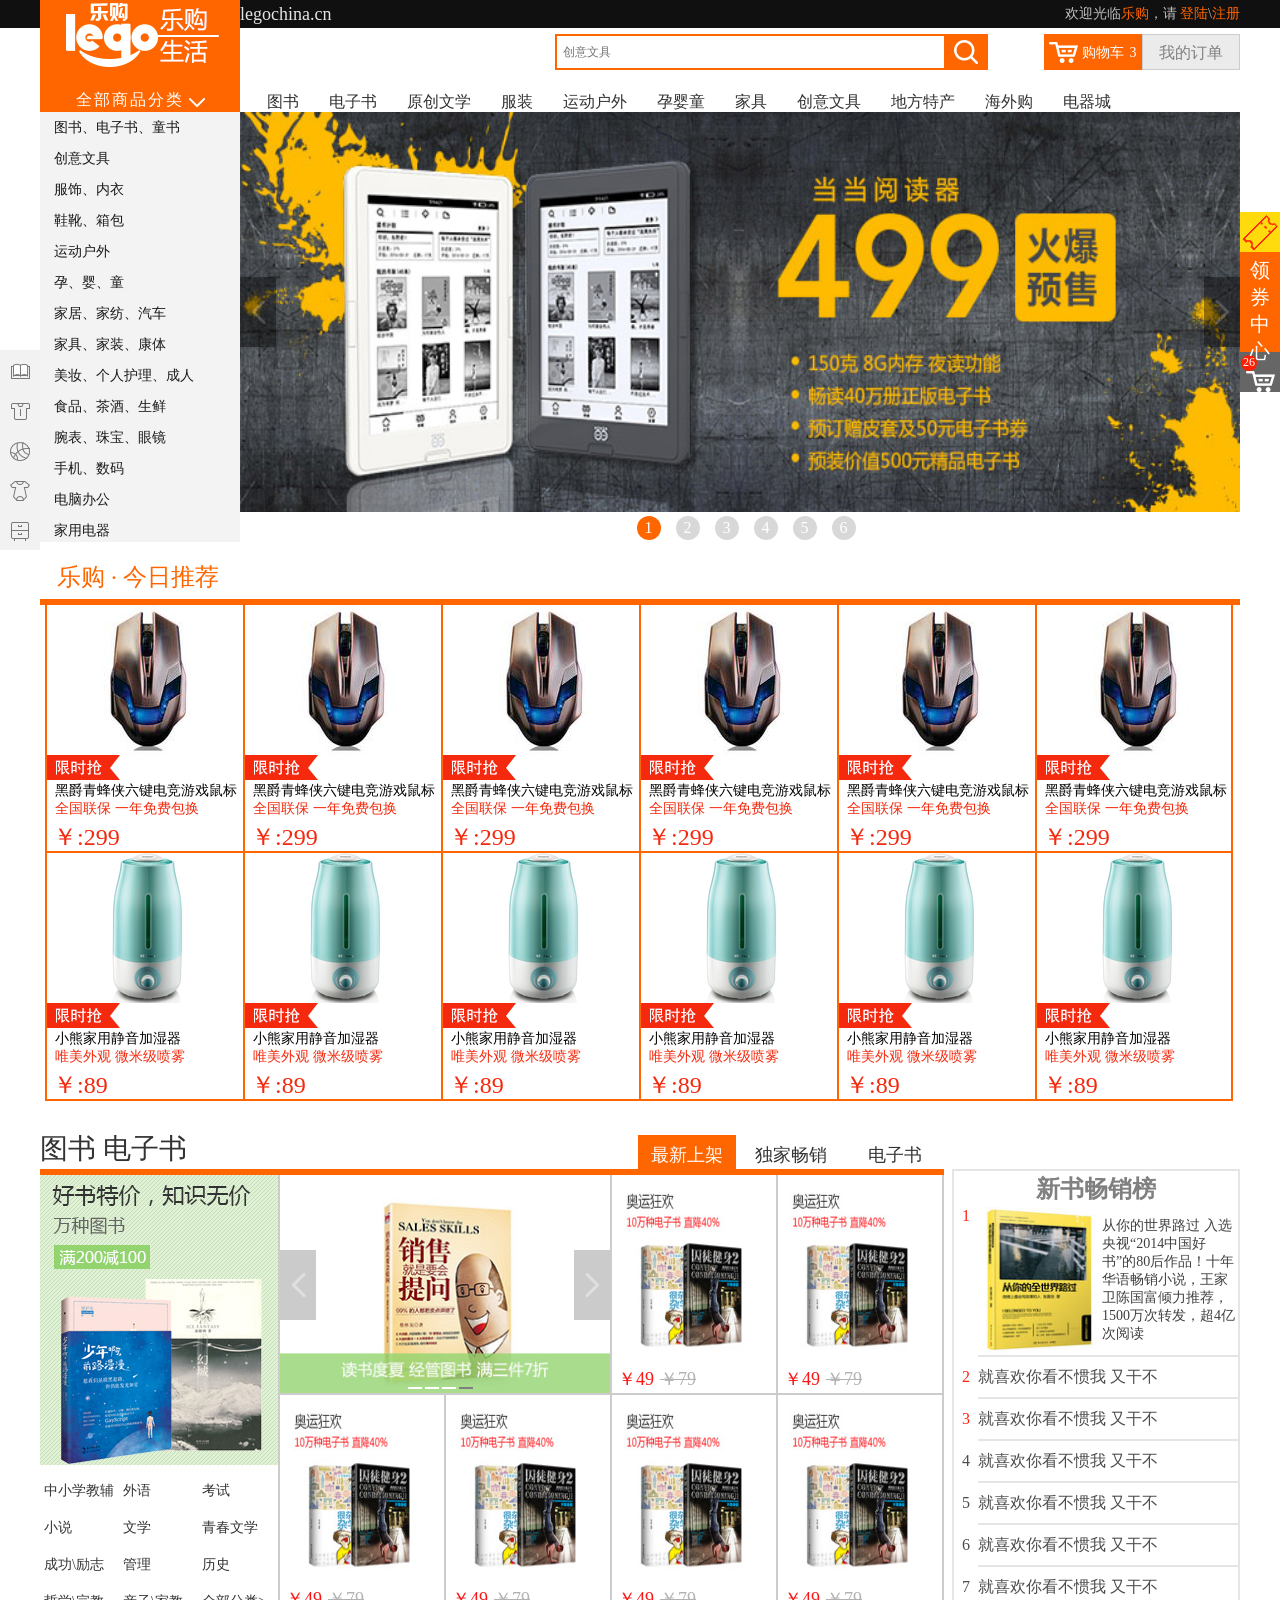
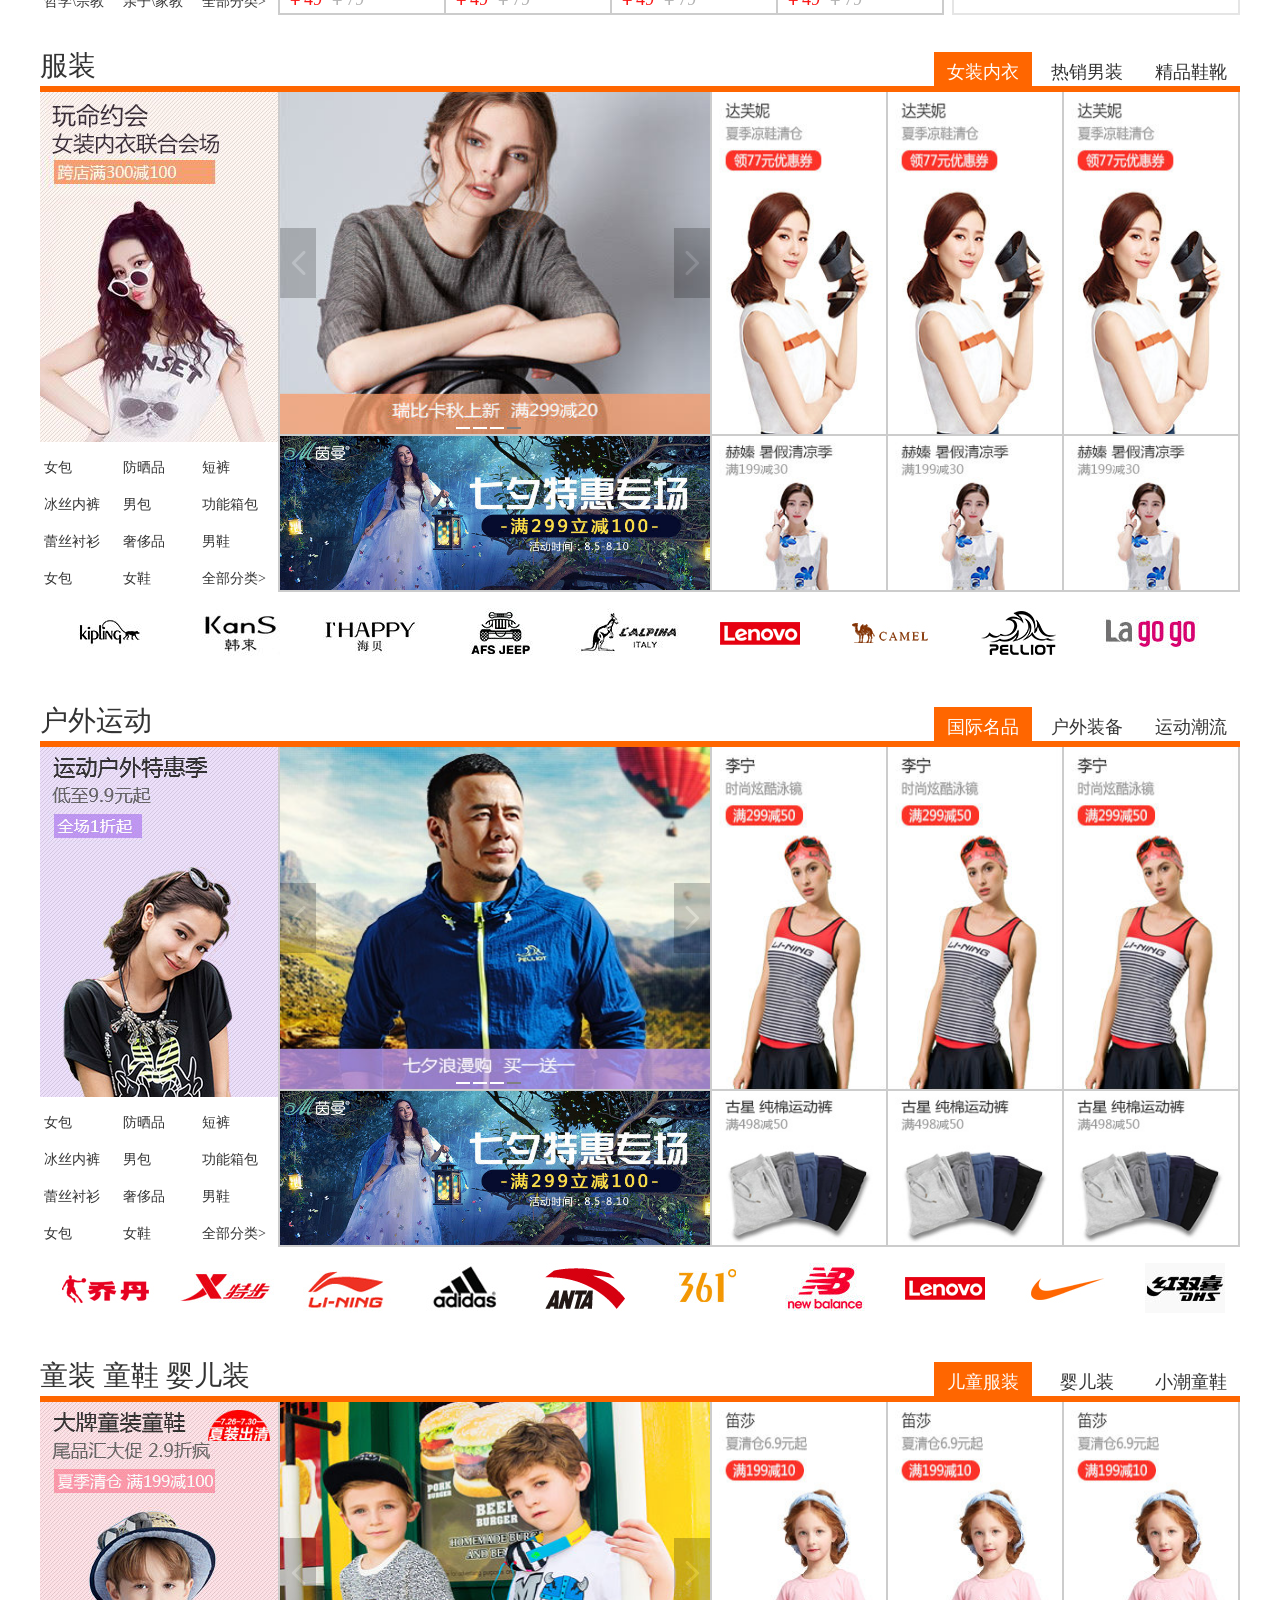
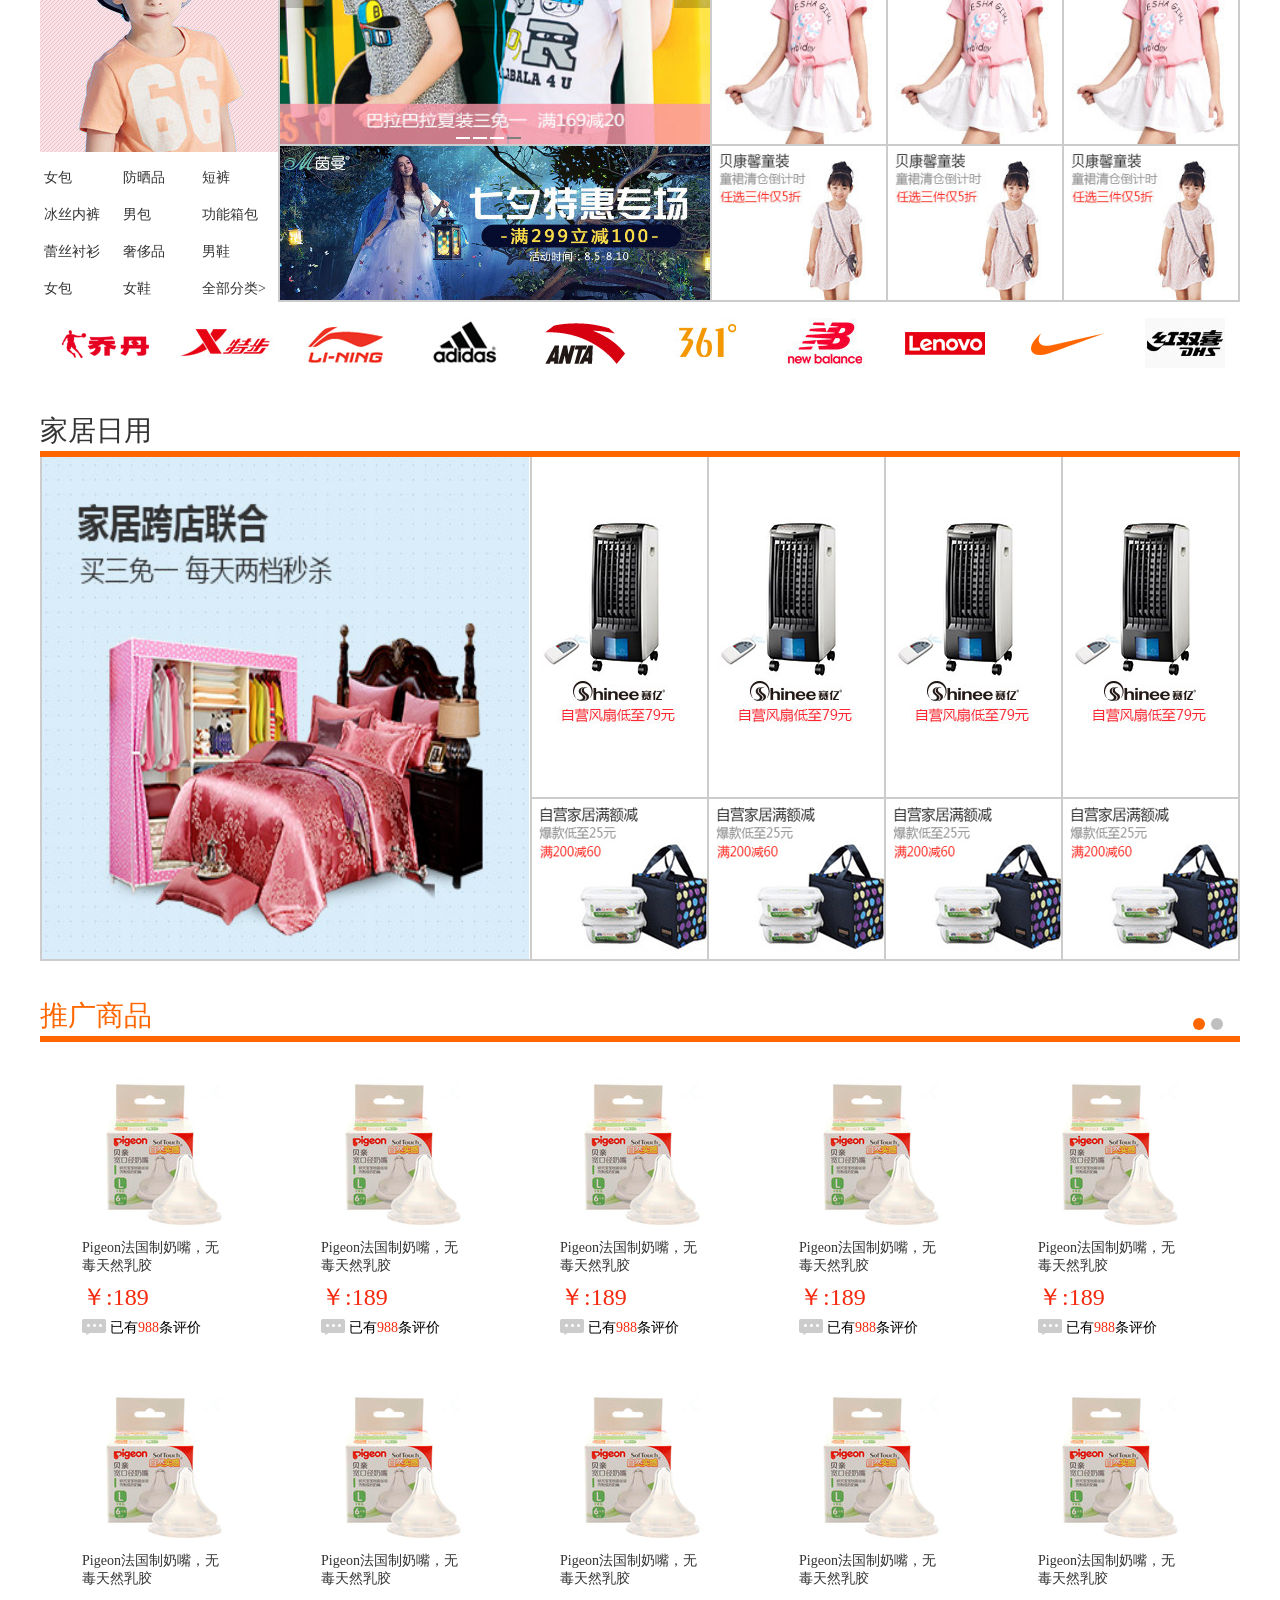
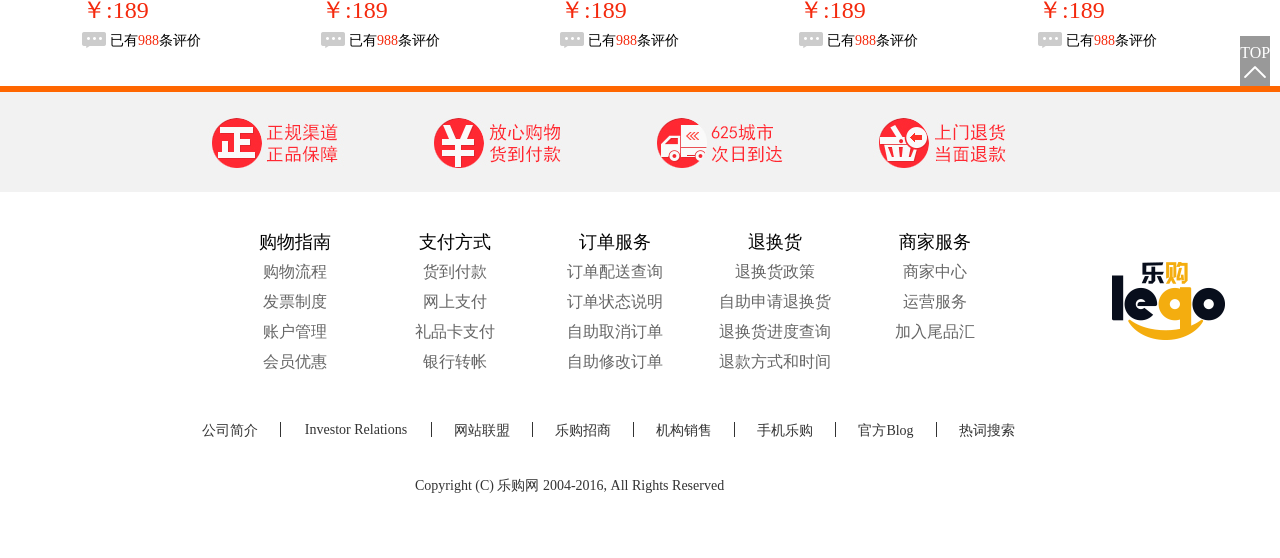
<file: index.html>
<!DOCTYPE html>
<html lang="en">

<head>
    <meta charset="UTF-8">
    <meta name="viewport" content="width=device-width, initial-scale=1.0">
    <meta http-equiv="X-UA-Compatible" content="ie=edge">
    <title>Document</title>
    <link rel="stylesheet" href="css/reset.css">
    <link rel="stylesheet" href="css/common.css">
    <link rel="stylesheet" href="css/index.css">
    <script src="js/jquery.js"></script>
    <script src="js/index.js"></script>
    <style>

    </style>
</head>

<body>
    <div id="rightAside" class="rAside">
        <div>
            <img src="img/jiangquan_icon.png" alt="">
        </div>
        <div>
            领券中心
        </div>
        <div>
            <div>26</div>
            <img src="img/shoppingCar.png" alt="">
        </div>
        <div>
            <img src="img/du_erweima.png" alt="">
        </div>
    </div>

    <div id="top">
        <div class="container clearfix">
            <span class="fl">legochina.cn</span>
            <span class="fr">欢迎光临<a href="#">乐购</a>，请 <a href="login.html">登陆</a>\<a href="register.html">注册</a></span>
        </div>
    </div>

    <div class="container">
        <div id="header" class="clearfix">
            <div id="left" class="fl">
                <img src="img/logo.jpg" alt="">
                <p>全部商品分类</p>
            </div>
            <div id="right" class="fr">
                <div id="search">
                    <form action="">
                        <input type="text" placeholder="  创意文具">
                        <button>搜索</button>
                    </form>
                    <a href="of.html">我的订单</a>
                    <a href="addShoppingCar.html">购物车<span>3</span></a>
                </div>
                <div id="rightBottom">
                    <a href="products.html">图书</a>
                    <a href="#">电子书</a>
                    <a href="#">原创文学</a>
                    <a href="#">服装</a>
                    <a href="#">运动户外</a>
                    <a href="#">孕婴童</a>
                    <a href="#">家具</a>
                    <a href="#">创意文具</a>
                    <a href="#">地方特产</a>
                    <a href="#">海外购</a>
                    <a href="#">电器城</a>
                </div>
            </div>
        </div>
    </div>

    <div class="container clearfix">
        <div id="aside" class="fl">
            <ul>
                <li>
                    图书、电子书、童书
                    <span></span>
                </li>
                <li>
                    创意文具
                    <span></span>
                </li>
                <li>
                    服饰、内衣
                    <span></span>
                </li>
                <li>
                    鞋靴、箱包
                    <span></span>
                </li>
                <li>
                    运动户外
                    <span></span>
                </li>
                <li>
                    孕、婴、童
                    <span></span>
                </li>
                <li>
                    家居、家纺、汽车
                    <span></span>
                </li>
                <li>
                    家具、家装、康体
                    <span></span>
                </li>
                <li>
                    美妆、个人护理、成人
                    <span></span>
                </li>
                <li>
                    食品、茶酒、生鲜
                    <span></span>
                </li>
                <li>
                    腕表、珠宝、眼镜
                    <span></span>
                </li>
                <li>
                    手机、数码
                    <span></span>
                </li>
                <li>
                    电脑办公
                    
                    <span></span>
                </li>
                <li>
                    家用电器
                    <div class="sub">
                        <div>
                            <a href="#">图书馆>></a>
                            <a href="#">儿童书馆>></a>
                            <a href="#">电子书馆>></a>
                            <h4>文艺</h4>
                        </div>
                        <div>                  
                            <a href="#">小说</a>
                            <a href="#">文学</a>
                            <a href="#">传记</a>
                            <a href="#">青春</a>
                            <a href="#">动漫</a>
                            <a href="#">艺术</a>
                            <a href="#">摄影</a>
                            <a href="#">明星</a>
                            <h4>人文社科</h4>
                        </div>
                        <div>                                
                            <a href="#">小说</a>
                            <a href="#">文学</a>
                            <a href="#">传记</a>
                            <a href="#">青春</a>
                            <a href="#">动漫</a>
                            <a href="#">艺术</a>
                            <a href="#">摄影</a>
                            <a href="#">明星</a>
                            <a href="#">历史</a>
                            <a href="#">政治军事</a>
                            <a href="#">文化</a>
                            <a href="#">心理学</a>
                            <a href="#">法律</a>
                            <h4>管理</h4>
                        </div>
                        <div>
                            <a href="#">小说</a>
                            <a href="#">文学</a>
                            <a href="#">传记</a>
                            <a href="#">青春</a>
                            <a href="#">动漫</a>
                            <a href="#">艺术</a>
                            <a href="#">摄影</a>
                            <a href="#">明星</a>
                            <a href="#">经济</a>
                            <a href="#">投资理财</a>
                            <a href="#">金融</a>
                            <a href="#">互联网</a>
                            <h4>励志</h4>
                        </div>
                        <div>
                            <a href="#">小说</a>
                            <a href="#">文学</a>
                            <a href="#">传记</a>
                            <a href="#">青春</a>
                            <a href="#">动漫</a>
                            <a href="#">艺术</a>
                            <a href="#">摄影</a>
                            <a href="#">明星</a>
                            <a href="#">励志成功</a>
                            <a href="#">职场</a>
                            <a href="#">心灵修养</a>
                            <h4>教育</h4>
                        </div>
                        <div>
                            <a href="#">中小学教辅</a>
                            <a href="#">考试</a>
                            <a href="#">大中专教辅</a>
                            <a href="#">外语</a>
                            <a href="#">工具书</a>
                            <a href="#">公务员</a>
                            <a href="#">考研</a>
                            <h4>科技</h4>
                        </div>
                        <div>
                            <a href="#">科普读物</a>
                            <a href="#">计算机\网络</a>
                            <a href="#">医学</a>
                            <a href="#">工业技术</a>
                            <a href="#">建筑</a>
                            <a href="#">自然科学</a>
                            <h4>生活</h4>
                        </div>
                        <div>
                            <a href="#">两性</a>
                            <a href="#">孕期</a>
                            <a href="#">育儿</a>
                            <a href="#">保健</a>
                            <a href="#">运动</a>
                            <a href="#">休闲</a>
                            <a href="#">旅游</a>
                            <a href="#">美食</a>
                            <a href="#">美妆</a>
                            <a href="#">家居</a>
                            <a href="#">生活</a>
                            <a href="#">健身</a>
                            <h4>刊\进口书</h4>
                        </div>
                        <div>
                            <a href="#">英文进口书        </a>
                            <a href="#">杂志</a>
                            <a href="#">港台进口书</a>
                            <a href="#">进口艺术画册</a>
                        </div>
                    </div>
                    <span></span>
                </li>
            </ul>
        </div>
        <div id="banner" class="fr">
            <div id="bg"><img src="img/banner1.jpg" alt=""></div>
            <span></span>
            <span></span>
            <ul id="bottomBtn">
                <li class="active">1</li>
                <li>2</li>
                <li>3</li>
                <li>4</li>
                <li>5</li>
                <li>6</li>
            </ul>
        </div>
    </div>

    <div id="main" class="container">

        <div id="rec">
            <div id="recTop">乐购 · 今日推荐</div>
            <div id="pro" class="clearfix">
                <div>
                    <img src="./img/recPro.png" alt="">
                    <p>黑爵青蜂侠六键电竞游戏鼠标</p>
                    <p>全国联保 一年免费包换</p>
                    <span>￥:299</span>
                </div>
                <div>
                    <img src="./img/recPro.png" alt="">
                    <p>黑爵青蜂侠六键电竞游戏鼠标</p>
                    <p>全国联保 一年免费包换</p>
                    <span>￥:299</span>
                </div>
                <div>
                    <img src="./img/recPro.png" alt="">
                    <p>黑爵青蜂侠六键电竞游戏鼠标</p>
                    <p>全国联保 一年免费包换</p>
                    <span>￥:299</span>
                </div>
                <div>
                    <img src="./img/recPro.png" alt="">
                    <p>黑爵青蜂侠六键电竞游戏鼠标</p>
                    <p>全国联保 一年免费包换</p>
                    <span>￥:299</span>
                </div>
                <div>
                    <img src="./img/recPro.png" alt="">
                    <p>黑爵青蜂侠六键电竞游戏鼠标</p>
                    <p>全国联保 一年免费包换</p>
                    <span>￥:299</span>
                </div>
                <div>
                    <img src="./img/recPro.png" alt="">
                    <p>黑爵青蜂侠六键电竞游戏鼠标</p>
                    <p>全国联保 一年免费包换</p>
                    <span>￥:299</span>
                </div>
                <div>
                    <img src="./img/recPro2.png" alt="">
                    <p>小熊家用静音加湿器</p>
                    <p>唯美外观 微米级喷雾</p>
                    <span>￥:89</span>
                </div>
                <div>
                    <img src="./img/recPro2.png" alt="">
                    <p>小熊家用静音加湿器</p>
                    <p>唯美外观 微米级喷雾</p>
                    <span>￥:89</span>
                </div>
                <div>
                    <img src="./img/recPro2.png" alt="">
                    <p>小熊家用静音加湿器</p>
                    <p>唯美外观 微米级喷雾</p>
                    <span>￥:89</span>
                </div>
                <div>
                    <img src="./img/recPro2.png" alt="">
                    <p>小熊家用静音加湿器</p>
                    <p>唯美外观 微米级喷雾</p>
                    <span>￥:89</span>
                </div>
                <div>
                    <img src="./img/recPro2.png" alt="">
                    <p>小熊家用静音加湿器</p>
                    <p>唯美外观 微米级喷雾</p>
                    <span>￥:89</span>
                </div>
                <div>
                    <img src="./img/recPro2.png" alt="">
                    <p>小熊家用静音加湿器</p>
                    <p>唯美外观 微米级喷雾</p>
                    <span>￥:89</span>
                </div>
            </div>
        </div>


        <div id="books" class="clearfix floor">
            <div id="bTop" class="clearfix">
                <span>图书 电子书</span>
                <a href="#">电子书</a>
                <a href="#">独家畅销</a>
                <a href="#" class="on">最新上架</a>
            </div>
            <div id="bLeft" class="fl clearfix">
                <div class="fl">
                    <ul>
                        <li><a href="#">中小学教辅</a></li>
                        <li><a href="#">外语</a></li>
                        <li><a href="#">考试</a></li>
                        <li><a href="#">小说</a></li>
                        <li><a href="#">文学</a></li>
                        <li><a href="#">青春文学</a></li>
                        <li><a href="#">成功\励志</a></li>
                        <li><a href="#">管理</a></li>
                        <li><a href="#">历史</a></li>
                        <li><a href="#">哲学\宗教</a></li>
                        <li><a href="#">亲子\家教</a></li>
                        <li><a href="#">全部分类></a></li>
                    </ul>
                </div>
                <div class="fr clearfix">
                    <div class="banner">
                        <img src="img/335x220_ljx_0729.jpg" alt="">
                        <span></span>
                        <span></span>
                        <ul>
                            <li></li>
                            <li></li>
                            <li></li>
                            <li class="lion"></li>
                        </ul>
                    </div>
                    <div>
                        <img src="img/0804zhu.jpg" alt="">
                        <p><span>￥49</span><span>￥79</span></p>
                    </div>
                    <div class="br">
                        <img src="img/0804zhu.jpg" alt="">
                        <p><span>￥49</span><span>￥79</span></p>
                    </div>
                    <div>
                        <img src="img/0804zhu.jpg" alt="">
                        <p><span>￥49</span><span>￥79</span></p>
                    </div>
                    <div>
                        <img src="img/0804zhu.jpg" alt="">
                        <p><span>￥49</span><span>￥79</span></p>
                    </div>
                    <div>
                        <img src="img/0804zhu.jpg" alt="">
                        <p><span>￥49</span><span>￥79</span></p>
                    </div>
                    <div class="br">
                        <img src="img/0804zhu.jpg" alt="">
                        <p><span>￥49</span><span>￥79</span></p>
                    </div>
                </div>
            </div>
            <div id="bRight" class="fr clearfix">
                <h4>新书畅销榜</h4>
                <span class="firstSpan">1</span>
                <div class="firstDiv">
                    <img src="img/23353342-1_l.jpg" alt="">
                    <p>从你的世界路过 入选央视“2014中国好书”的80后作品！十年华语畅销小说，王家卫陈国富倾力推荐， 1500万次转发，超4亿次阅读</p>
                </div>
                <span>2</span>
                <div>就喜欢你看不惯我 又干不</div>
                <span>3</span>
                <div>就喜欢你看不惯我 又干不</div>
                <span>4</span>
                <div>就喜欢你看不惯我 又干不</div>
                <span>5</span>
                <div>就喜欢你看不惯我 又干不</div>
                <span>6</span>
                <div>就喜欢你看不惯我 又干不</div>
                <span>7</span>
                <div>就喜欢你看不惯我 又干不</div>
            </div>
            <div id="asideNav" class="aNav">
                <div>
                    <img src="img/books.png" alt="">
                </div>
                <div>
                    <img src="img/dress.png" alt="">
                </div>
                <div>
                    <img src="img/sport.png" alt="">
                </div>
                <div>
                    <img src="img/garments.png" alt="">
                </div>
                <div>
                    <img src="img/gear.png" alt="">
                </div>
                <div class="aNav2">
                    <div>图书</div>
                    <div>服装</div>
                    <div>运动</div>
                    <div>童装</div>
                    <div>家居</div>
                </div>
                </div>
        </div>    


        <div id="dress" class="p floor">
            <div id="dressTop" class="pTop clearfix">
                <span>服装</span>
                <a href="#">精品鞋靴</a>
                <a href="#">热销男装</a>
                <a href="#" class="on">女装内衣</a>
            </div>

            <div id="dressMiddle" class="pMiddle clearfix">
                <div class="fl">
                    <ul>
                        <li><a href="#">女包</a></li>
                        <li><a href="#">防晒品</a></li>
                        <li><a href="#">短裤</a></li>
                        <li><a href="#">冰丝内裤</a></li>
                        <li><a href="#">男包</a></li>
                        <li><a href="#">功能箱包</a></li>
                        <li><a href="#">蕾丝衬衫</a></li>
                        <li><a href="#">奢侈品</a></li>
                        <li><a href="#">男鞋</a></li>
                        <li><a href="#">女包</a></li>
                        <li><a href="#">女鞋</a></li>
                        <li><a href="#">全部分类></a></li>
                    </ul>
                </div>
                <div class="fr clearfix">
                    <div class="banner">
                        <img src="img/139430026166665_y.jpg" alt="">
                        <span></span>
                        <span></span>
                        <ul>
                            <li></li>
                            <li></li>
                            <li></li>
                            <li class="lion"></li>
                        </ul>
                    </div>
                    <div>
                        <img src="img/182870022195704_y.jpg" alt="">
                    </div>
                    <div>
                        <img src="img/182870022195704_y.jpg" alt="">
                    </div>
                    <div class="br">
                        <img src="img/182870022195704_y.jpg" alt="">
                    </div>
                    <div>
                        <img src="img/2016080422191191483.jpg" alt="">
                    </div>
                    <div>
                        <img src="img/169350015361068_y.jpg" alt="">
                    </div>
                    <div>
                        <img src="img/169350015361068_y.jpg" alt="">
                    </div>
                    <div class="br">
                        <img src="img/169350015361068_y.jpg" alt="">
                    </div>
                </div>
            </div>

            <div id="dressBottom" class="pBottom clearfix">
                <a href="#"><img src="img/106960016017380_y.png" alt=""></a>
                <a href="#"><img src="img/110350015156869_y.png" alt=""></a>
                <a href="#"><img src="img/115130025936361_y.png" alt=""></a>
                <a href="#"><img src="img/129860017083624_y.png" alt=""></a>
                <a href="#"><img src="img/152730025934546_y.png" alt=""></a>
                <a href="#"><img src="img/123.png" alt=""></a>
                <a href="#"><img src="img/157.png" alt=""></a>
                <a href="#"><img src="img/12909-80x50.png" alt=""></a>
                <a href="#"><img src="img/101880024627361_y.png" alt=""></a>
            </div>
        </div>


        <div id="sport" class="p floor">
            <div id="sportTop" class="pTop clearfix">
                <span>户外运动</span>
                <a href="#">运动潮流</a>
                <a href="#">户外装备</a>
                <a href="#" class="on">国际名品</a>
            </div>

            <div id="sportMiddle" class="pMiddle clearfix">
                <div class="fl">
                    <ul>
                        <li><a href="#">女包</a></li>
                        <li><a href="#">防晒品</a></li>
                        <li><a href="#">短裤</a></li>
                        <li><a href="#">冰丝内裤</a></li>
                        <li><a href="#">男包</a></li>
                        <li><a href="#">功能箱包</a></li>
                        <li><a href="#">蕾丝衬衫</a></li>
                        <li><a href="#">奢侈品</a></li>
                        <li><a href="#">男鞋</a></li>
                        <li><a href="#">女包</a></li>
                        <li><a href="#">女鞋</a></li>
                        <li><a href="#">全部分类></a></li>
                    </ul>
                </div>
                <div class="fr clearfix">
                    <div class="banner">
                        <img src="img/160801-12909pc-B1.jpg" alt="">
                        <span></span>
                        <span></span>
                        <ul>
                            <li></li>
                            <li></li>
                            <li></li>
                            <li class="lion"></li>
                        </ul>
                    </div>
                    <div>
                        <img src="img/160801-17862pc-C.jpg" alt="">
                    </div>
                    <div>
                        <img src="img/160801-17862pc-C.jpg" alt="">
                    </div>
                    <div class="br">
                        <img src="img/160801-17862pc-C.jpg" alt="">
                    </div>
                    <div>
                        <img src="img/2016080422191191483.jpg" alt="">
                    </div>
                    <div>
                        <img src="img/160729-12609pc-D.jpg" alt="">
                    </div>
                    <div>
                        <img src="img/160729-12609pc-D.jpg" alt="">
                    </div>
                    <div class="br">
                        <img src="img/160729-12609pc-D.jpg" alt="">
                    </div>
                </div>
            </div>

            <div id="sportBottom" class="pBottom bottomA clearfix">
                <a href="#"><img src="img/150911-3910pc-E.png" alt=""></a>
                <a href="#"><img src="img/150911-7733pc-E.png" alt=""></a>
                <a href="#"><img src="img/150911-11184pc-E.png" alt=""></a>
                <a href="#"><img src="img/150911-11257pc-E.png" alt=""></a>
                <a href="#"><img src="img/150911-13433pc-E.png" alt=""></a>
                <a href="#"><img src="img/150914-8064pc-E.png" alt=""></a>
                <a href="#"><img src="img/111810013897097_y.png" alt=""></a>
                <a href="#"><img src="img/123.png" alt=""></a>
                <a href="#"><img src="img/10748.png" alt=""></a>
                <a href="#"><img src="img/12387.729logo.png" alt=""></a>
            </div>
        </div>


        <div id="garments" class="p floor">
            <div id="garmentsTop" class="pTop clearfix">
                <span>童装 童鞋 婴儿装</span>
                <a href="#">小潮童鞋</a>
                <a href="#">婴儿装</a>
                <a href="#" class="on">儿童服装</a>
            </div>

            <div id="garmentsMiddle" class="pMiddle clearfix">
                <div class="fl">
                    <ul>
                        <li><a href="#">女包</a></li>
                        <li><a href="#">防晒品</a></li>
                        <li><a href="#">短裤</a></li>
                        <li><a href="#">冰丝内裤</a></li>
                        <li><a href="#">男包</a></li>
                        <li><a href="#">功能箱包</a></li>
                        <li><a href="#">蕾丝衬衫</a></li>
                        <li><a href="#">奢侈品</a></li>
                        <li><a href="#">男鞋</a></li>
                        <li><a href="#">女包</a></li>
                        <li><a href="#">女鞋</a></li>
                        <li><a href="#">全部分类></a></li>
                    </ul>
                </div>
                <div class="fr clearfix">
                    <div class="banner">
                        <img src="img/86030026281665_y.jpg" alt="">
                        <span></span>
                        <span></span>
                        <ul>
                            <li></li>
                            <li></li>
                            <li></li>
                            <li class="lion"></li>
                        </ul>
                    </div>
                    <div>
                        <img src="img/55260017675581_y.jpg" alt="">
                    </div>
                    <div>
                        <img src="img/55260017675581_y.jpg" alt="">
                    </div>
                    <div class="br">
                        <img src="img/55260017675581_y.jpg" alt="">
                    </div>
                    <div>
                        <img src="img/2016080422191191483.jpg" alt="">
                    </div>
                    <div>
                        <img src="img/99999990000357083.jpg" alt="">
                    </div>
                    <div>
                        <img src="img/99999990000357083.jpg" alt="">
                    </div>
                    <div class="br">
                        <img src="img/99999990000357083.jpg" alt="">
                    </div>
                </div>
            </div>

            <div id="garmentsBottom" class="pBottom bottomA clearfix">
                <a href="#"><img src="img/150911-3910pc-E.png" alt=""></a>
                <a href="#"><img src="img/150911-7733pc-E.png" alt=""></a>
                <a href="#"><img src="img/150911-11184pc-E.png" alt=""></a>
                <a href="#"><img src="img/150911-11257pc-E.png" alt=""></a>
                <a href="#"><img src="img/150911-13433pc-E.png" alt=""></a>
                <a href="#"><img src="img/150914-8064pc-E.png" alt=""></a>
                <a href="#"><img src="img/111810013897097_y.png" alt=""></a>
                <a href="#"><img src="img/123.png" alt=""></a>
                <a href="#"><img src="img/10748.png" alt=""></a>
                <a href="#"><img src="img/12387.729logo.png" alt=""></a>
            </div>
        </div>


        <div id="gear" class="floor">
            <div id="gearTop" class="pTop">
                <span>家居日用</span>
            </div>
            <div id="gearMiddle" class="pMiddle clearfix">
                <div>
                    <img src="img/dsrblczjdt--398x341px-0803-0804.jpg" alt="">
                </div>
                <div class="dTop">
                    <img src="img/pc-160725-zw123.jpg" alt="">
                </div>
                <div class="dTop">
                    <img src="img/pc-160725-zw123.jpg" alt="">
                </div>
                <div class="dTop">
                    <img src="img/pc-160725-zw123.jpg" alt="">
                </div>
                <div class="dTop br">
                    <img src="img/pc-160725-zw123.jpg" alt="">
                </div>
                <div class="dBottom">
                    <img src="img/zypp-zyjjmj-0801.jpg" alt="">
                </div>
                <div class="dBottom">
                    <img src="img/zypp-zyjjmj-0801.jpg" alt="">
                </div>
                <div class="dBottom">
                    <img src="img/zypp-zyjjmj-0801.jpg" alt="">
                </div>
                <div class="dBottom br">
                    <img src="img/zypp-zyjjmj-0801.jpg" alt="">
                </div>
            </div>
        </div>


        <div id="goods" class="floor">
            <div id="goodsTop" class="pTop clearfix">
                <span>推广商品</span>
                <ul>
                    <li class="on"></li>
                    <li></li>
                </ul>
            </div>

            <div id="goodsMiddle" class="pMiddle clearfix">
                <div class="divMr">
                    <img src="img/60108119-1_l_1.jpg" alt="">
                    <p>Pigeon法国制奶嘴，无 毒天然乳胶</p>
                    <span>￥:189</span>
                    <p>已有<span>988</span>条评价</p>
                </div>
                <div class="divMr">
                    <img src="img/60108119-1_l_1.jpg" alt="">
                    <p>Pigeon法国制奶嘴，无 毒天然乳胶</p>
                    <span>￥:189</span>
                    <p>已有<span>988</span>条评价</p>
                </div>
                <div class="divMr">
                    <img src="img/60108119-1_l_1.jpg" alt="">
                    <p>Pigeon法国制奶嘴，无 毒天然乳胶</p>
                    <span>￥:189</span>
                    <p>已有<span>988</span>条评价</p>
                </div>
                <div class="divMr">
                    <img src="img/60108119-1_l_1.jpg" alt="">
                    <p>Pigeon法国制奶嘴，无 毒天然乳胶</p>
                    <span>￥:189</span>
                    <p>已有<span>988</span>条评价</p>
                </div>
                <div>
                    <img src="img/60108119-1_l_1.jpg" alt="">
                    <p>Pigeon法国制奶嘴，无 毒天然乳胶</p>
                    <span>￥:189</span>
                    <p>已有<span>988</span>条评价</p>
                </div>
                <div class="divMr divMt">
                    <img src="img/60108119-1_l_1.jpg" alt="">
                    <p>Pigeon法国制奶嘴，无 毒天然乳胶</p>
                    <span>￥:189</span>
                    <p>已有<span>988</span>条评价</p>
                </div>
                <div class="divMr divMt">
                    <img src="img/60108119-1_l_1.jpg" alt="">
                    <p>Pigeon法国制奶嘴，无 毒天然乳胶</p>
                    <span>￥:189</span>
                    <p>已有<span>988</span>条评价</p>
                </div>
                <div class="divMr divMt">
                    <img src="img/60108119-1_l_1.jpg" alt="">
                    <p>Pigeon法国制奶嘴，无 毒天然乳胶</p>
                    <span>￥:189</span>
                    <p>已有<span>988</span>条评价</p>
                </div>
                <div class="divMr divMt">
                    <img src="img/60108119-1_l_1.jpg" alt="">
                    <p>Pigeon法国制奶嘴，无 毒天然乳胶</p>
                    <span>￥:189</span>
                    <p>已有<span>988</span>条评价</p>
                </div>
                <div class="divMt">
                    <img src="img/60108119-1_l_1.jpg" alt="">
                    <p>Pigeon法国制奶嘴，无 毒天然乳胶</p>
                    <span>￥:189</span>
                    <p>已有<span>988</span>条评价</p>
                </div>
            </div>
        </div>


        <div id="returnTop" class="reTop">
            TOP
            <img src="img/returnTop.png" alt="">
        </div>
    </div>

    <div id="footer">
        <div id="footerTop">
            <div class="container">
                <a href="#"></a>
                <a href="#"></a>
                <a href="#"></a>
                <a href="#"></a>
            </div>
        </div>

        <div id="footerMiddle" class="container">
            <div>
                <ul>
                    <li><a href="#" class="lia">购物指南</a></li>
                    <li><a href="#" class="lia">支付方式</a></li>
                    <li><a href="#" class="lia">订单服务</a></li>
                    <li><a href="#" class="lia">退换货</a></li>
                    <li><a href="#" class="lia">商家服务</a></li>
                    <li><a href="#">购物流程</a></li>
                    <li><a href="#">货到付款</a></li>
                    <li><a href="#">订单配送查询</a></li>
                    <li><a href="#">退换货政策</a></li>
                    <li><a href="#">商家中心</a></li>
                    <li><a href="#">发票制度</a></li>
                    <li><a href="#">网上支付</a></li>
                    <li><a href="#">订单状态说明</a></li>
                    <li><a href="#">自助申请退换货</a></li>
                    <li><a href="#">运营服务</a></li>
                    <li><a href="#">账户管理</a></li>
                    <li><a href="#">礼品卡支付</a></li>
                    <li><a href="#">自助取消订单</a></li>
                    <li><a href="#">退换货进度查询</a></li>
                    <li><a href="#">加入尾品汇</a></li>
                    <li><a href="#">会员优惠</a></li>
                    <li><a href="#">银行转帐</a></li>
                    <li><a href="#">自助修改订单</a></li>
                    <li><a href="#">退款方式和时间</a></li>
                </ul>
                <img src="img/logo.png" alt="">
            </div>
            <p>
                <a href="#">公司简介</a>
                <a href="#">Investor Relations</a>
                <a href="#">网站联盟</a>
                <a href="#">乐购招商</a>
                <a href="#">机构销售</a>
                <a href="#">手机乐购</a>
                <a href="#">官方Blog</a>
                <a href="#">热词搜索</a>
            </p>
            <span>
                Copyright (C) 乐购网 2004-2016, All Rights Reserved
            </span>
        </div>

    </div>
</body>

</html>
</file>
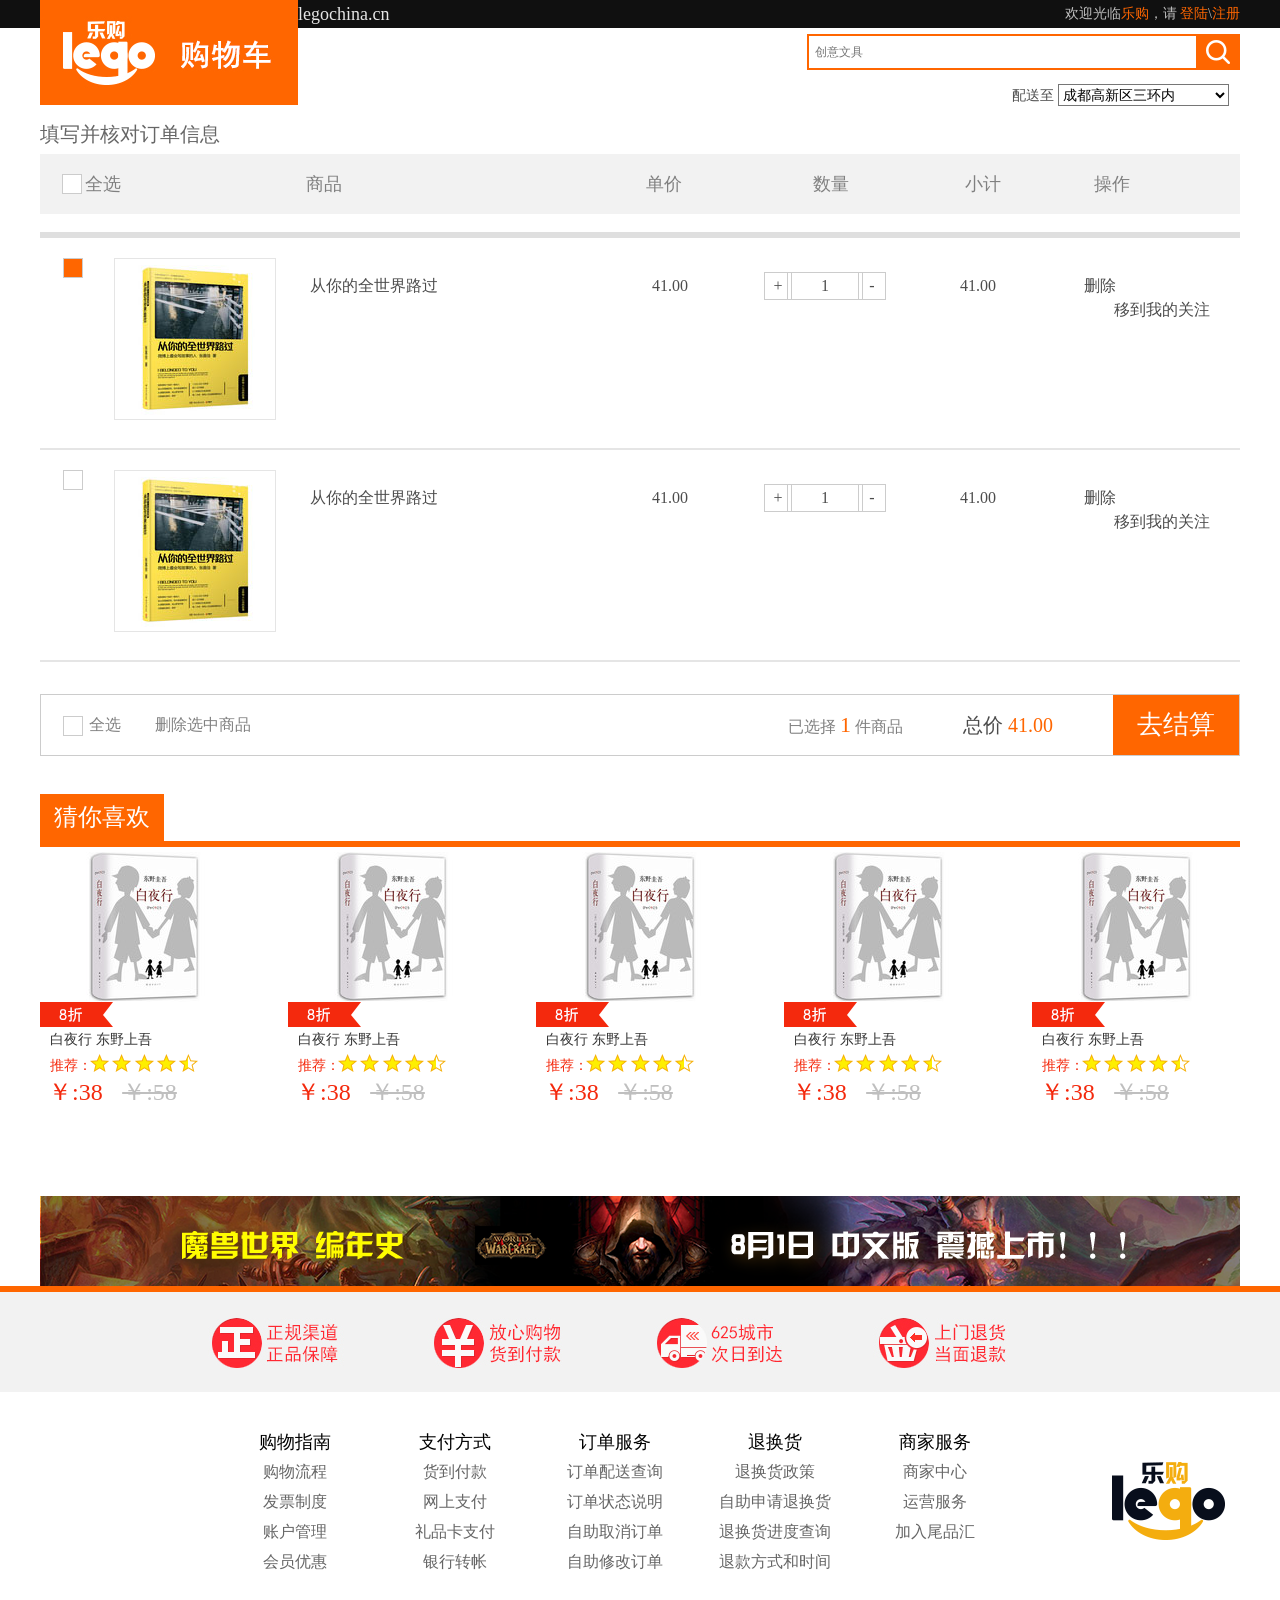
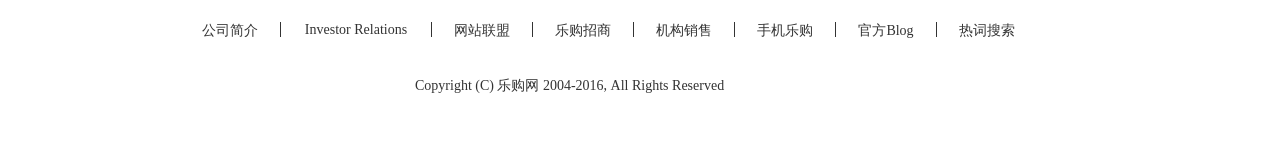
<file: addShoppingCar.html>
<!DOCTYPE html>
<html lang="en">

<head>
    <meta charset="UTF-8">
    <meta name="viewport" content="width=device-width, initial-scale=1.0">
    <meta http-equiv="X-UA-Compatible" content="ie=edge">
    <title>Document</title>
    <link rel="stylesheet" href="css/reset.css">
    <link rel="stylesheet" href="css/common.css">
    <link rel="stylesheet" href="css/addShoppingCar.css">
    <script src="js/jquery.js"></script>
    <script src="js/addShoppingCar.js"></script>
    <style>

    </style>
</head>

<body id="body">
    <div id="top">
        <div class="container clearfix">
            <span class="fl">legochina.cn</span>
            <span class="fr">欢迎光临<a href="index.html">乐购</a>，请 <a href="login.html">登陆</a>\<a href="register.html">注册</a></span>
        </div>
    </div>
    <div class="container">
        <div id="header" class="clearfix">
            <div id="left" class="fl">
                <img src="img/addShoppingCarLogo.png" alt="">
            </div>
            <div id="right" class="fr">
                <div id="search" class="fr">
                    <form action="">
                        <input type="text" placeholder="  创意文具">
                        <button>搜索</button>
                    </form>
                </div>
                <div id="rightBottom" class="fr">
                    配送至
                    <select name="" id="">
                        <option value="">成都高新区三环内</option>
                    </select>
                </div>
            </div>
        </div>
    </div>

    <div id="indent" class="container">
        <span>填写并核对订单信息</span>
        <div id="indentTop">
            <div class="checkbox"></div>全选
            <span>商品</span>
            <span>单价</span>
            <span>数量</span>
            <span>小计</span>
            <span>操作</span>
        </div>
    </div>
    <div id="prodI" class="container">
        <div class="prodIndent clearfix">
            <div class="checkbox checkboxOn"></div>
            <div class="proBooks">
                <img src="img/23353342-1_l.jpg" alt="">
            </div>
            <div class="prodRight clearfix">
                <span>从你的全世界路过</span>
                <span class="money">41.00</span>
                <span class="add">+</span>
                <span class="num">1</span>
                <span class="rem">-</span>
                <span class="money2">41.00</span>
                <span class="remove">删除</span>
                <span class="move">移到我的关注</span>
            </div>
        </div>
        <div class="prodIndent clearfix">
            <div class="checkbox"></div>
            <div class="proBooks">
                <img src="img/23353342-1_l.jpg" alt="">
            </div>
            <div class="prodRight clearfix">
                <span>从你的全世界路过</span>
                <span class="money">41.00</span>
                <span class="add">+</span>
                <span class="num">1</span>
                <span class="rem">-</span>
                <span class="money2">41.00</span>
                <span class="remove">删除</span>
                <span class="move">移到我的关注</span>
            </div>
        </div>
        <div class="finalEstimate clearfix">
            <div id="all" class="checkbox"></div>全选
            <span class="prodRemove">删除选中商品</span>
            <div class="finalBtn fr">去结算</div>
            <div class="allPrice fr">总价 <span>41.00</span> </div>
            <div class="allNum fr">已选择 <span>1</span> 件商品</div>
        </div>
    </div>

    <div id="booksRebate" class="lBooks container">
        <div id="booksTop" class="bTop">
            <span>猜你喜欢</span>
        </div>
        <div id="booksMiddle" class="bMiddle clearfix">
            <div class="bDiv">
                <img src="img/22935553-1_l.jpg" alt="">
                <img class="bookPng" src="img/book.png" alt="">
                <p>白夜行  东野上吾</p>
                <p class="pPng">推荐：</p>
                <p>
                    <span>￥:38</span>
                    <span>￥:58</span>
                </p>
            </div>
            <div class="bDiv">
                <img src="img/22935553-1_l.jpg" alt="">
                <img class="bookPng" src="img/book.png" alt="">
                <p>白夜行  东野上吾</p>
                <p class="pPng">推荐：</p>
                <p>
                    <span>￥:38</span>
                    <span>￥:58</span>
                </p>
            </div>
            <div class="bDiv">
                <img src="img/22935553-1_l.jpg" alt="">
                <img class="bookPng" src="img/book.png" alt="">
                <p>白夜行  东野上吾</p>
                <p class="pPng">推荐：</p>
                <p>
                    <span>￥:38</span>
                    <span>￥:58</span>
                </p>
            </div>
            <div class="bDiv">
                <img src="img/22935553-1_l.jpg" alt="">
                <img class="bookPng" src="img/book.png" alt="">
                <p>白夜行  东野上吾</p>
                <p class="pPng">推荐：</p>
                <p>
                    <span>￥:38</span>
                    <span>￥:58</span>
                </p>
            </div>
            <div class="bDiv">
                <img src="img/22935553-1_l.jpg" alt="">
                <img class="bookPng" src="img/book.png" alt="">
                <p>白夜行  东野上吾</p>
                <p class="pPng">推荐：</p>
                <p>
                    <span>￥:38</span>
                    <span>￥:58</span>
                </p>
            </div>
            
        </div>
    </div>

    <div class="bottomPng container">
        <img src="img/banner2.png" alt="">
    </div>

    <div id="footer">
        <div id="footerTop">
            <div class="container">
                <a href="#"></a>
                <a href="#"></a>
                <a href="#"></a>
                <a href="#"></a>
            </div>
        </div>

        <div id="footerMiddle" class="container">
            <div>
                <ul>
                    <li><a href="#" class="lia">购物指南</a></li>
                    <li><a href="#" class="lia">支付方式</a></li>
                    <li><a href="#" class="lia">订单服务</a></li>
                    <li><a href="#" class="lia">退换货</a></li>
                    <li><a href="#" class="lia">商家服务</a></li>
                    <li><a href="#">购物流程</a></li>
                    <li><a href="#">货到付款</a></li>
                    <li><a href="#">订单配送查询</a></li>
                    <li><a href="#">退换货政策</a></li>
                    <li><a href="#">商家中心</a></li>
                    <li><a href="#">发票制度</a></li>
                    <li><a href="#">网上支付</a></li>
                    <li><a href="#">订单状态说明</a></li>
                    <li><a href="#">自助申请退换货</a></li>
                    <li><a href="#">运营服务</a></li>
                    <li><a href="#">账户管理</a></li>
                    <li><a href="#">礼品卡支付</a></li>
                    <li><a href="#">自助取消订单</a></li>
                    <li><a href="#">退换货进度查询</a></li>
                    <li><a href="#">加入尾品汇</a></li>
                    <li><a href="#">会员优惠</a></li>
                    <li><a href="#">银行转帐</a></li>
                    <li><a href="#">自助修改订单</a></li>
                    <li><a href="#">退款方式和时间</a></li>
                </ul>
                <img src="img/logo.png" alt="">
            </div>
            <p>
                <a href="#">公司简介</a>
                <a href="#">Investor Relations</a>
                <a href="#">网站联盟</a>
                <a href="#">乐购招商</a>
                <a href="#">机构销售</a>
                <a href="#">手机乐购</a>
                <a href="#">官方Blog</a>
                <a href="#">热词搜索</a>
            </p>
            <span>
                Copyright (C) 乐购网 2004-2016, All Rights Reserved
            </span>
        </div>

    </div>
</body>

</html>
</file>
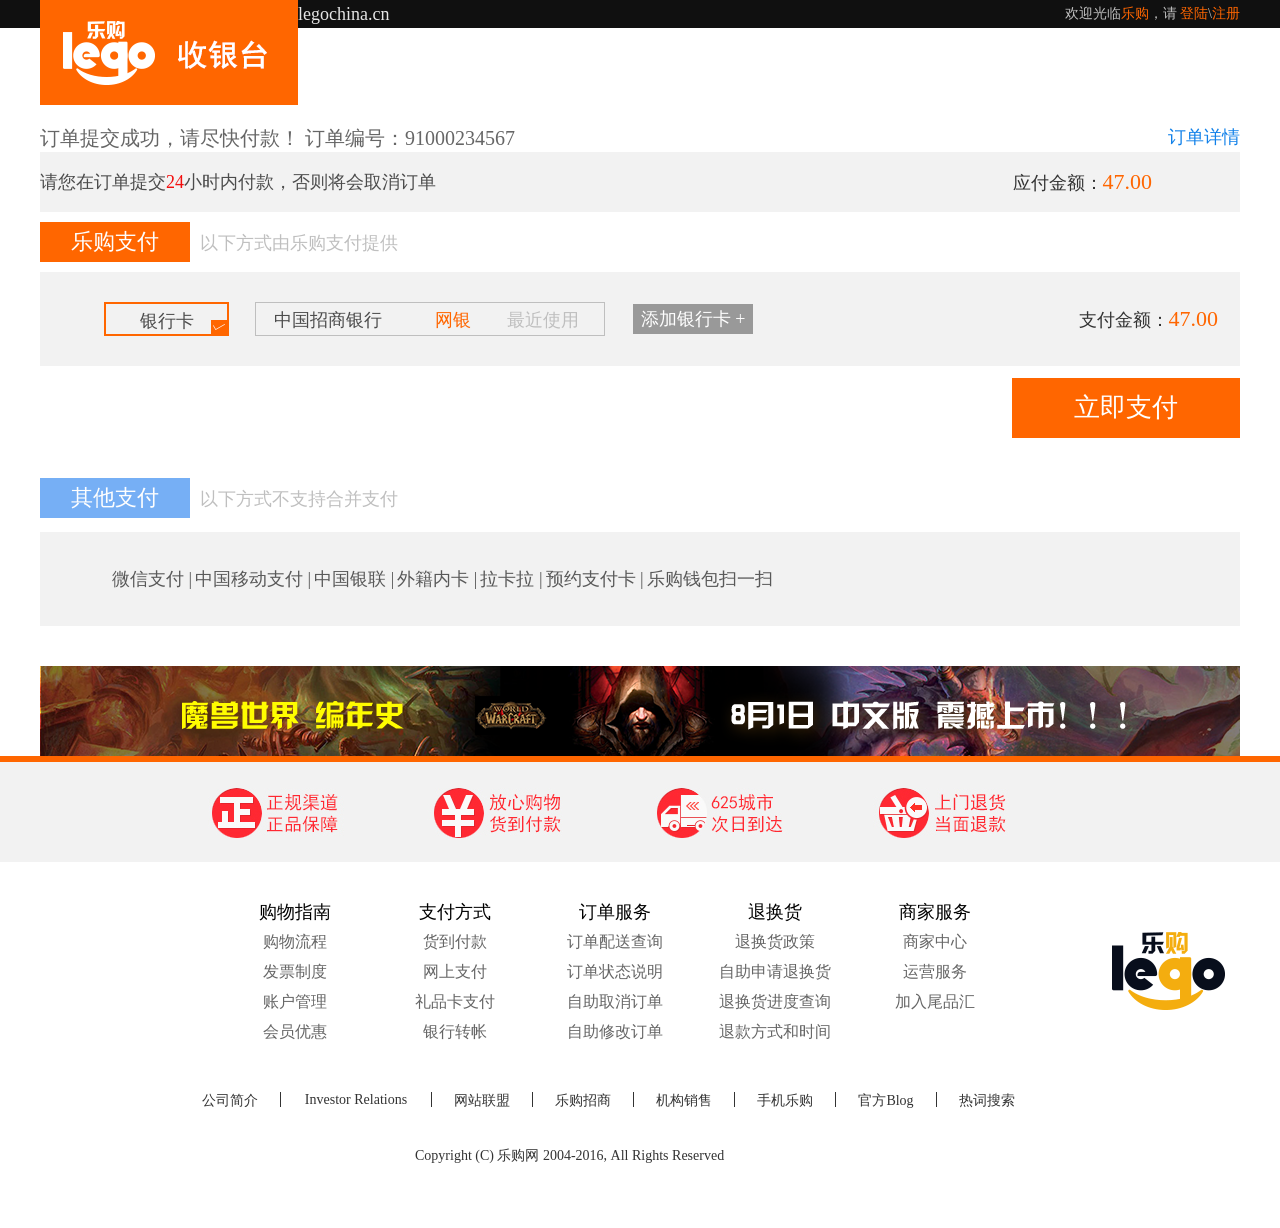
<file: checkstand.html>
<!DOCTYPE html>
<html lang="en">

<head>
    <meta charset="UTF-8">
    <meta name="viewport" content="width=device-width, initial-scale=1.0">
    <meta http-equiv="X-UA-Compatible" content="ie=edge">
    <title>Document</title>
    <link rel="stylesheet" href="css/reset.css">
    <link rel="stylesheet" href="css/common.css">
    <link rel="stylesheet" href="css/checkstand.css">
    <script src="js/jquery.js"></script>
    <script src="js/checkstand.js"></script>
    <style>

    </style>
</head>

<body>
    <div class="payTrue">
        <div>
            <div class="ptTop clearfix">
                <span class="fl">支付结果</span>
                <span class="fr">×</span>
            </div>
            <div class="PtBottom">
                <img src="img/smile.png" alt="">
                <span>支付完成!</span>
                <p>已完成支付</p>
                <div class="btn">确认</div>
            </div>
        </div>
    </div>

    <div class="payFalse">
            <div>
                <div class="ptTop clearfix">
                    <span class="fl">支付结果</span>
                    <span class="fr">×</span>
                </div>
                <div class="PtBottom">
                    <img src="img/false.png" alt="">
                    <span>支付失败!</span>
                    <p>该支付余额不足</p>
                    <div class="btn">确认</div>
                </div>
            </div>
    </div>
    
    <div id="top">
        <div class="container clearfix">
            <span class="fl">legochina.cn</span>
            <span class="fr">欢迎光临<a href="index.html">乐购</a>，请 <a href="login.html">登陆</a>\<a href="register.html">注册</a></span>
        </div>
    </div>
    <div class="container">
        <div id="header" class="clearfix">
            <div id="left" class="fl">
                <img src="img/checkstandLogo.png" alt="">
            </div>
            <div id="right" class="fr">
                
            </div>
        </div>
    </div>

    <div id="main" class="container clearfix">
        <p>订单提交成功，请尽快付款！ 订单编号：91000234567<a href="#">订单详情</a></p>
        <div class="warp">
            <p>请您在订单提交<span class="time">24</span>小时内付款，否则将会取消订单
                <span class="warpMoney">应付金额：<span class="money">47.00</span></span>
            </p>
        </div>

        <div class="pay">
            <span>乐购支付</span>以下方式由乐购支付提供
        </div>

        <div class="card clearfix">
            <div>银行卡</div>
            <div>中国招商银行<span>网银</span><span>最近使用</span></div>
            <div>添加银行卡 +</div>
            <div>
                支付金额：<span>47.00</span>
            </div>
        </div>

        <div class="payBtn">立即支付</div>
        <div class="box"></div>

        <div class="otherPay">
            <span>其他支付</span>以下方式不支持合并支付
        </div>

        <div class="oPay">
            <a href="#">微信支付 |</a>
            <a href="#">中国移动支付 |</a>
            <a href="#">中国银联 |</a>
            <a href="#">外籍内卡 |</a>
            <a href="#">拉卡拉 |</a>
            <a href="#">预约支付卡 |</a>
            <a href="#">乐购钱包扫一扫</a>
        </div>
        <img src="img/banner2.png" alt="">
    </div>

    <div id="footer">
        <div id="footerTop">
            <div class="container">
                <a href="#"></a>
                <a href="#"></a>
                <a href="#"></a>
                <a href="#"></a>
            </div>
        </div>

        <div id="footerMiddle" class="container">
            <div>
                <ul>
                    <li><a href="#" class="lia">购物指南</a></li>
                    <li><a href="#" class="lia">支付方式</a></li>
                    <li><a href="#" class="lia">订单服务</a></li>
                    <li><a href="#" class="lia">退换货</a></li>
                    <li><a href="#" class="lia">商家服务</a></li>
                    <li><a href="#">购物流程</a></li>
                    <li><a href="#">货到付款</a></li>
                    <li><a href="#">订单配送查询</a></li>
                    <li><a href="#">退换货政策</a></li>
                    <li><a href="#">商家中心</a></li>
                    <li><a href="#">发票制度</a></li>
                    <li><a href="#">网上支付</a></li>
                    <li><a href="#">订单状态说明</a></li>
                    <li><a href="#">自助申请退换货</a></li>
                    <li><a href="#">运营服务</a></li>
                    <li><a href="#">账户管理</a></li>
                    <li><a href="#">礼品卡支付</a></li>
                    <li><a href="#">自助取消订单</a></li>
                    <li><a href="#">退换货进度查询</a></li>
                    <li><a href="#">加入尾品汇</a></li>
                    <li><a href="#">会员优惠</a></li>
                    <li><a href="#">银行转帐</a></li>
                    <li><a href="#">自助修改订单</a></li>
                    <li><a href="#">退款方式和时间</a></li>
                </ul>
                <img src="img/logo.png" alt="">
            </div>
            <p>
                <a href="#">公司简介</a>
                <a href="#">Investor Relations</a>
                <a href="#">网站联盟</a>
                <a href="#">乐购招商</a>
                <a href="#">机构销售</a>
                <a href="#">手机乐购</a>
                <a href="#">官方Blog</a>
                <a href="#">热词搜索</a>
            </p>
            <span>
                Copyright (C) 乐购网 2004-2016, All Rights Reserved
            </span>
        </div>

    </div>
</body>

</html>
</file>
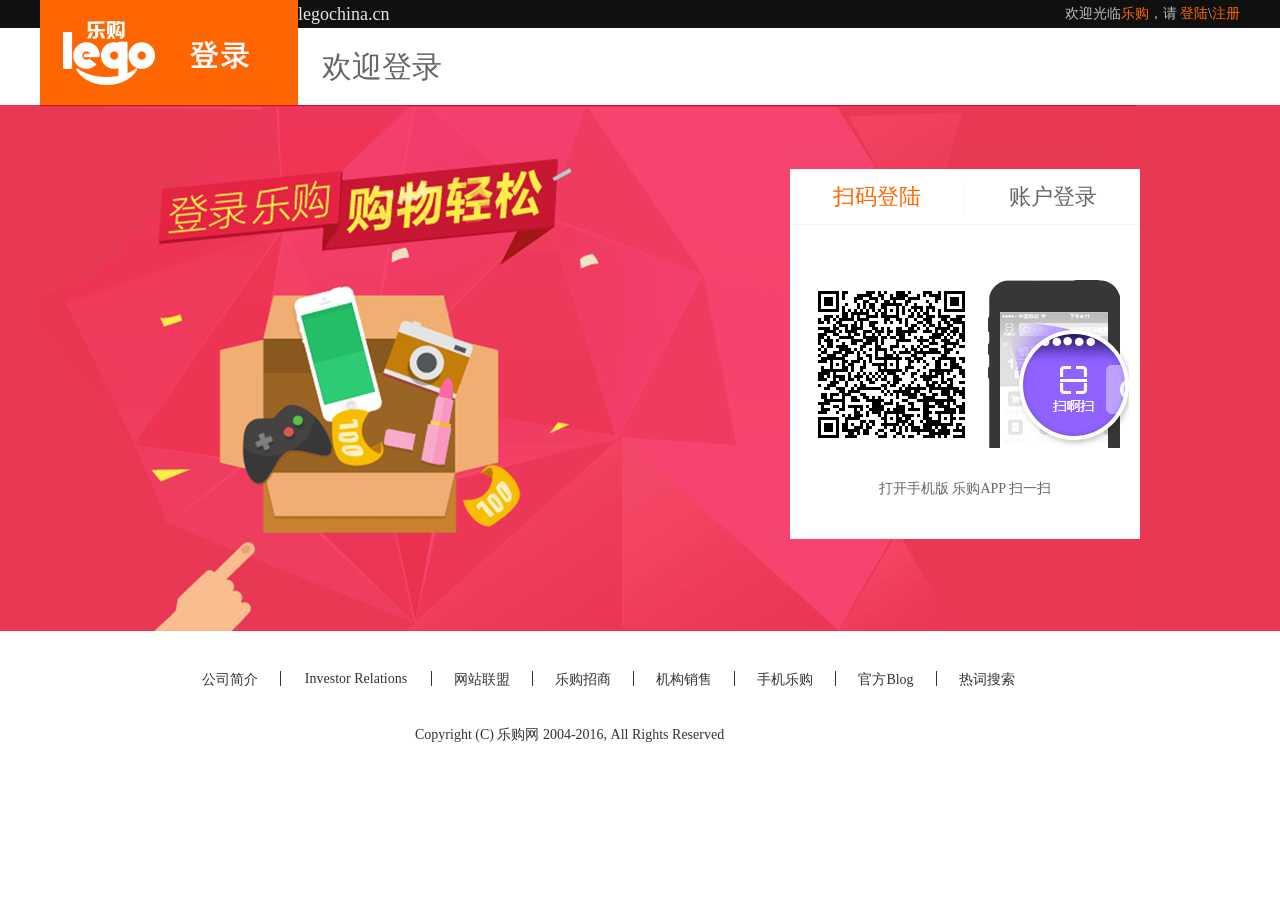
<file: login.html>
<!DOCTYPE html>
<html lang="en">

<head>
    <meta charset="UTF-8">
    <meta name="viewport" content="width=device-width, initial-scale=1.0">
    <meta http-equiv="X-UA-Compatible" content="ie=edge">
    <title>Document</title>
    <link rel="stylesheet" href="css/reset.css">
    <link rel="stylesheet" href="css/common.css">
    <link rel="stylesheet" href="css/login.css">
    <script src="js/jquery.js"></script>
    <script src="js/login.js"></script>
    <style>

    </style>
</head>

<body>
    <div id="top">
        <div class="container clearfix">
            <span class="fl">legochina.cn</span>
            <span class="fr">欢迎光临<a href="index.html">乐购</a>，请 <a href="login.html">登陆</a>\<a href="register.html">注册</a></span>
        </div>
    </div>
    <div class="container">
        <div id="header" class="clearfix">
            <div id="left" class="fl">
                <img src="img/loginLogo.png" alt="">
            </div>
            <div id="right" class="fr">
                欢迎登录
            </div>
        </div>
    </div>

    <div id="main">
        <div class="wrap container clearfix">
            <div class="login">
                <div class="loginTop clearfix">
                    <div class="loginOn fl">扫码登陆</div>
                    <div class="fr">账户登录</div>
                </div>
                <div class="dActive1 dA">
                    <img src="img/show.png" alt="">
                    <img src="img/phone.png" alt="">
                    <p>打开手机版 乐购APP  扫一扫</p>
                </div>

                <div class="dActive2 dA">
                    <form action="">
                        <div class="user">
                            <img src="img/loginUser.png" alt="">
                            <input type="text" placeholder="用户名">
                        </div>
                        <div class="pwd">
                            <img src="img/loginPwd.png" alt="">
                            <input type="password" placeholder="密码">
                        </div>
                        <input class="cheC" type="checkbox"><span class="fl">自动登录</span>
                        <a href="#" class="fr">忘记密码</a>
                        <button id="btn" type="submit">登&emsp;录</button>
                    </form>
                    <div id="bottom">
                        <img src="img/lbottom.png" alt="">
                        <a href="#">立即注册</a>
                    </div>
                </div>
            </div>
        </div>
        <div id="foot" class="container">
            <p>
                <a href="#">公司简介</a>
                <a href="#">Investor Relations</a>
                <a href="#">网站联盟</a>
                <a href="#">乐购招商</a>
                <a href="#">机构销售</a>
                <a href="#">手机乐购</a>
                <a href="#">官方Blog</a>
                <a href="#">热词搜索</a>
            </p>
            <span>
                Copyright (C) 乐购网 2004-2016, All Rights Reserved
            </span>
        </div>
    </div>
    
</body>

</html>
</file>
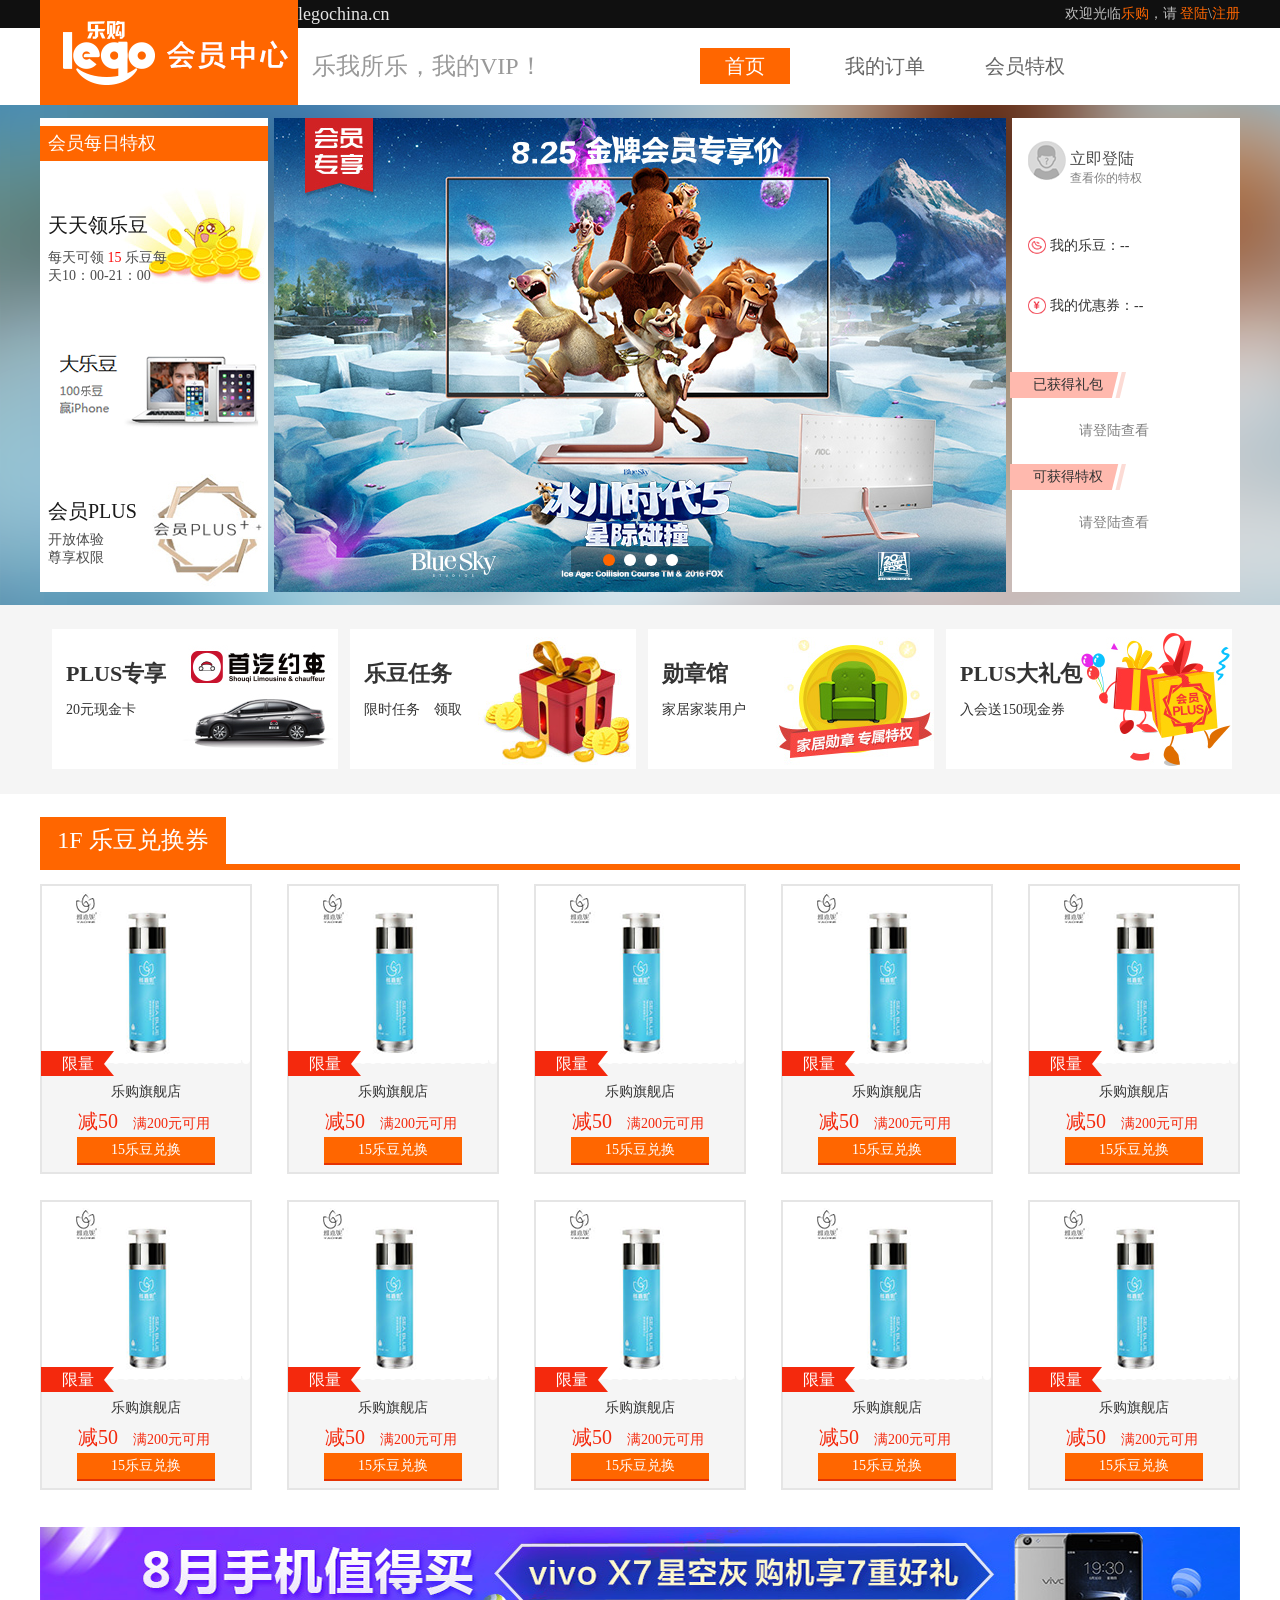
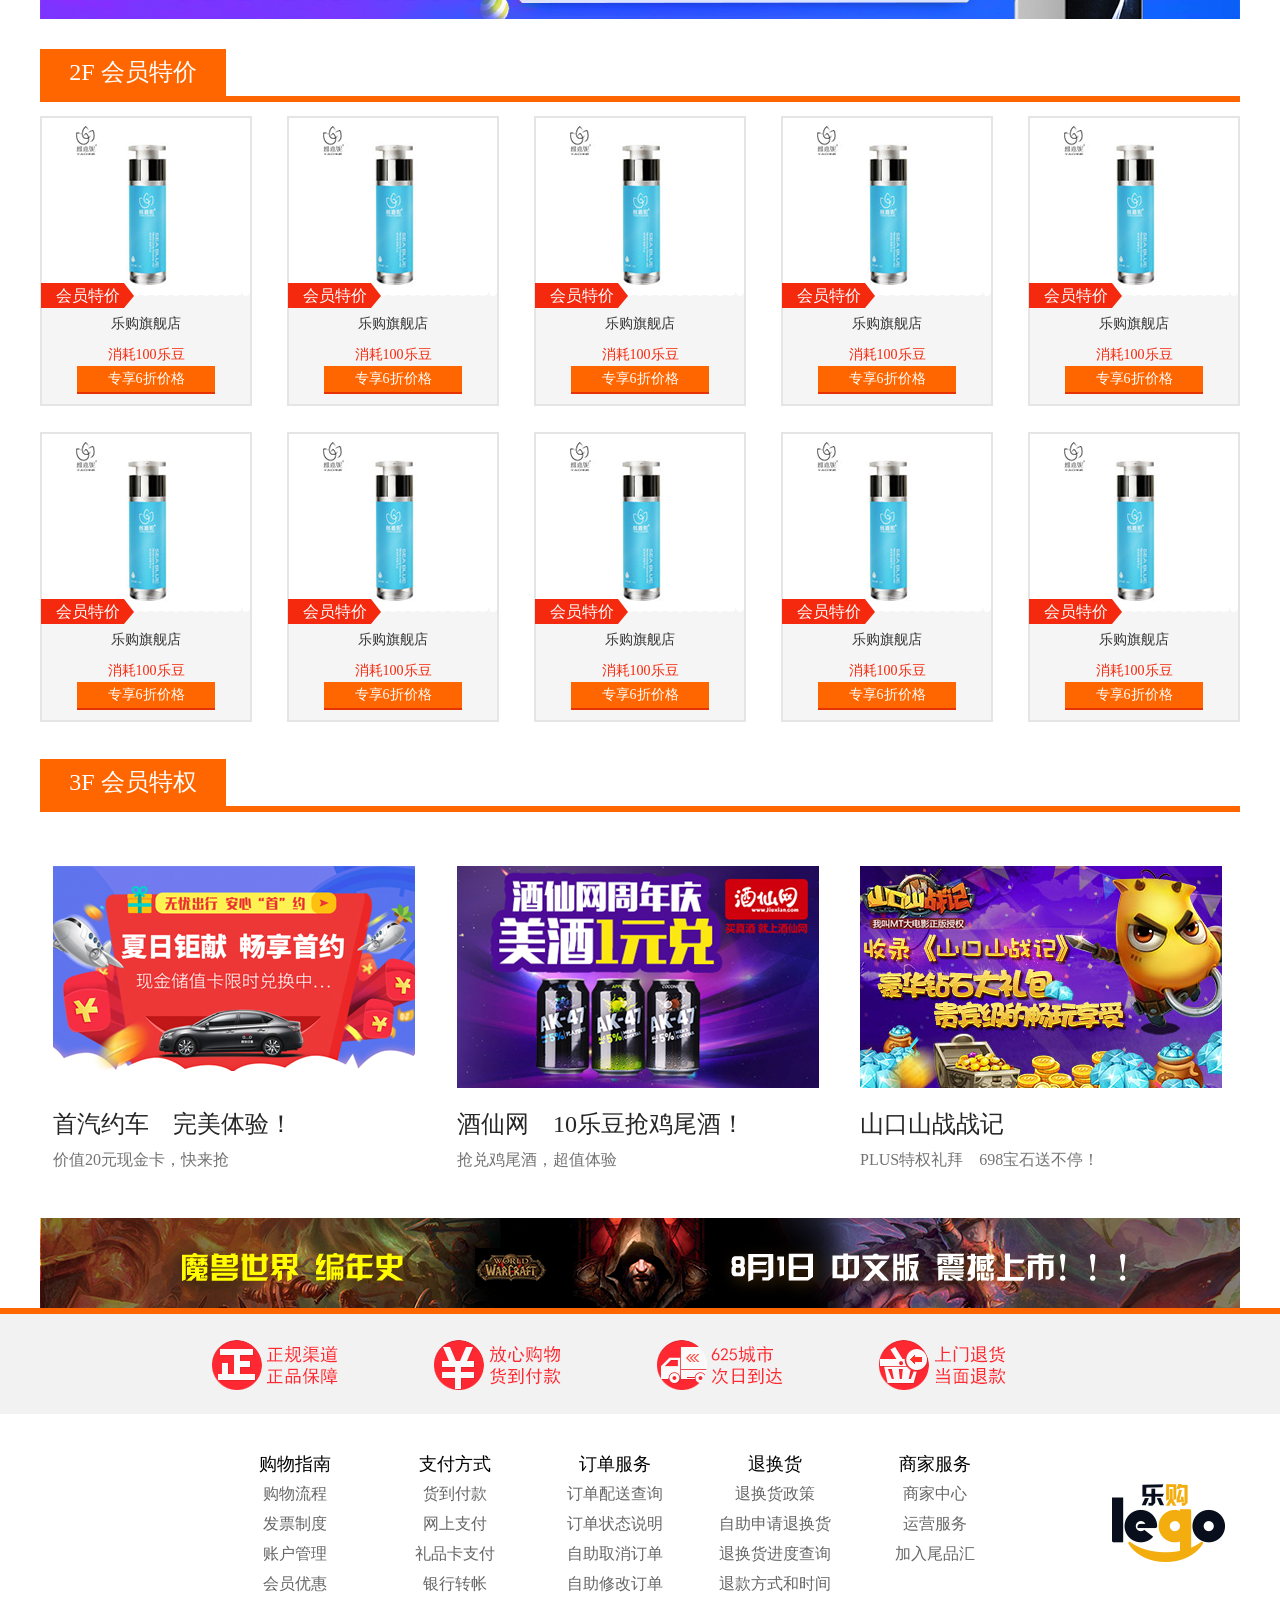
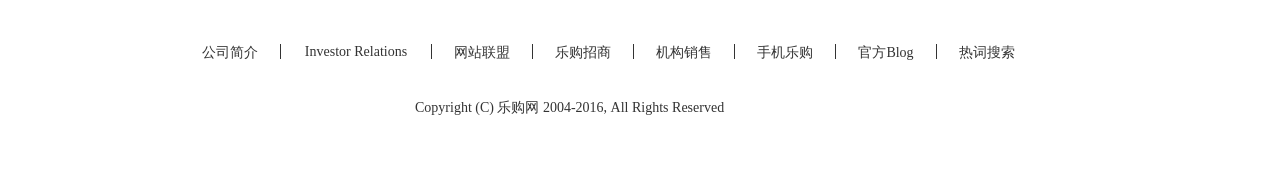
<file: member.html>
<!DOCTYPE html>
<html lang="en">

<head>
    <meta charset="UTF-8">
    <meta name="viewport" content="width=device-width, initial-scale=1.0">
    <meta http-equiv="X-UA-Compatible" content="ie=edge">
    <title>Document</title>
    <link rel="stylesheet" href="css/reset.css">
    <link rel="stylesheet" href="css/common.css">
    <link rel="stylesheet" href="css/member.css">
    <script src="js/jquery.js"></script>
    <script src="js/index.js"></script>
    <style>

    </style>
</head>

<body>
    <div id="top">
        <div class="container clearfix">
            <span class="fl">legochina.cn</span>
            <span class="fr">欢迎光临<a href="index.html">乐购</a>，请 <a href="login.html">登陆</a>\<a href="register.html">注册</a></span>
        </div>
    </div>
    <div class="container">
        <div id="header" class="clearfix">
            <div id="left" class="fl">
                <img src="img/memberLogo.png" alt="">
            </div>
            <div id="right" class="fr clearfix">
                <span class="fl">乐我所乐，我的VIP！</span>
                <div class="fr">
                    <a href="#">会员特权</a>
                </div>
                <div class="fr">
                    <a href="member_myOrder.html">我的订单</a>
                </div>
                <div class="fr frOn">
                    <a href="member.html">首页</a>
                </div>
            </div>
        </div>
    </div>

    <div id="bannerBg">
        <div class="banner container clearfix">
            <div class="bannerLeft">
                <div class="leftTop">会员每日特权</div>
                <div class="leftMiddle">
                    <span>天天领乐豆</span>
                    <p>每天可领 <span>15</span> 乐豆每天10：00-21：00</p>
                </div>
                <div class="leftMiddle"></div>
                <div class="leftMiddle">
                    <span>会员PLUS</span>
                    <span>开放体验</span>
                    <span>尊享权限</span>
                </div>
            </div>
            <div class="bannerImg">
                <img src="img/memberBanner.png" alt="">
                <ul>
                    <li class="liOn"></li>
                    <li></li>
                    <li></li>
                    <li></li>
                </ul>
            </div>
            <div class="bannerRight clearfix">
                <img class="fl" src="img/memberLogin.png" alt="">
                <span>立即登陆</span>
                <span>查看你的特权</span>
                <div class="box"></div>
                <div>我的乐豆：<span>--</span></div>
                <div>我的优惠券：<span>--</span></div>
                <span>已获得礼包</span>
                <div class="box"></div>
                <div>请<span>登陆</span>查看</div>
                <span>可获得特权</span>
                <div class="box"></div>
                <div>请<span>登陆</span>查看</div>
            </div>
        </div>
    </div>

    <div class="activity">
        <div class=" wrap container clearfix">
            <div>
                <h3>PLUS专享</h3>
                <span>20元现金卡</span>
            </div>
            <div>
                <h3>乐豆任务</h3>
                <span>限时任务&emsp;领取</span>
            </div>
            <div>
                <h3>勋章馆</h3>
                <span>家居家装用户</span>
            </div>
            <div>
                <h3>PLUS大礼包</h3>
                <span>入会送150现金券</span>
            </div>
        </div>
    </div>

    <div id="main" class="container clearfix">
        <div id="first">
            <div class="firstTop">
                <div>1F 乐豆兑换券</div>
            </div>
            <div class="fProd clearfix">
                <div>
                    <img src="img/55e56d2eN599f4288.png" alt="">
                    <span>限量</span>
                    <span>乐购旗舰店</span>
                    <span>减50</span>
                    <span>满200元可用</span>
                    <div>15乐豆兑换</div>
                </div>
                <div>
                    <img src="img/55e56d2eN599f4288.png" alt="">
                    <span>限量</span>
                    <span>乐购旗舰店</span>
                    <span>减50</span>
                    <span>满200元可用</span>
                    <div>15乐豆兑换</div>
                </div>
                <div>
                    <img src="img/55e56d2eN599f4288.png" alt="">
                    <span>限量</span>
                    <span>乐购旗舰店</span>
                    <span>减50</span>
                    <span>满200元可用</span>
                    <div>15乐豆兑换</div>
                </div>
                <div>
                    <img src="img/55e56d2eN599f4288.png" alt="">
                    <span>限量</span>
                    <span>乐购旗舰店</span>
                    <span>减50</span>
                    <span>满200元可用</span>
                    <div>15乐豆兑换</div>
                </div>
                <div>
                    <img src="img/55e56d2eN599f4288.png" alt="">
                    <span>限量</span>
                    <span>乐购旗舰店</span>
                    <span>减50</span>
                    <span>满200元可用</span>
                    <div>15乐豆兑换</div>
                </div>
                <div>
                    <img src="img/55e56d2eN599f4288.png" alt="">
                    <span>限量</span>
                    <span>乐购旗舰店</span>
                    <span>减50</span>
                    <span>满200元可用</span>
                    <div>15乐豆兑换</div>
                </div>
                <div>
                    <img src="img/55e56d2eN599f4288.png" alt="">
                    <span>限量</span>
                    <span>乐购旗舰店</span>
                    <span>减50</span>
                    <span>满200元可用</span>
                    <div>15乐豆兑换</div>
                </div>
                <div>
                    <img src="img/55e56d2eN599f4288.png" alt="">
                    <span>限量</span>
                    <span>乐购旗舰店</span>
                    <span>减50</span>
                    <span>满200元可用</span>
                    <div>15乐豆兑换</div>
                </div>
                <div>
                    <img src="img/55e56d2eN599f4288.png" alt="">
                    <span>限量</span>
                    <span>乐购旗舰店</span>
                    <span>减50</span>
                    <span>满200元可用</span>
                    <div>15乐豆兑换</div>
                </div>
                <div>
                    <img src="img/55e56d2eN599f4288.png" alt="">
                    <span>限量</span>
                    <span>乐购旗舰店</span>
                    <span>减50</span>
                    <span>满200元可用</span>
                    <div>15乐豆兑换</div>
                </div>
            </div>
            <img src="img/bannerS.png" alt="">
        </div>

        <div id="second">
            <div class="firstTop">
                <div>2F 会员特价</div>
            </div>
            <div class="fProd clearfix">
                <div>
                    <img src="img/55e56d2eN599f4288.png" alt="">
                    <span>会员特价</span>
                    <span>乐购旗舰店</span>
                    <span>消耗100乐豆</span>
                    <div>专享6折价格</div>
                    <div class="addCar">加入购物车</div>
                </div>
                <div>
                    <img src="img/55e56d2eN599f4288.png" alt="">
                    <span>会员特价</span>
                    <span>乐购旗舰店</span>
                    <span>消耗100乐豆</span>
                    <div>专享6折价格</div>
                </div>
                <div>
                    <img src="img/55e56d2eN599f4288.png" alt="">
                    <span>会员特价</span>
                    <span>乐购旗舰店</span>
                    <span>消耗100乐豆</span>
                    <div>专享6折价格</div>
                </div>
                <div>
                    <img src="img/55e56d2eN599f4288.png" alt="">
                    <span>会员特价</span>
                    <span>乐购旗舰店</span>
                    <span>消耗100乐豆</span>
                    <div>专享6折价格</div>
                </div>
                <div>
                    <img src="img/55e56d2eN599f4288.png" alt="">
                    <span>会员特价</span>
                    <span>乐购旗舰店</span>
                    <span>消耗100乐豆</span>
                    <div>专享6折价格</div>
                </div>
                <div>
                    <img src="img/55e56d2eN599f4288.png" alt="">
                    <span>会员特价</span>
                    <span>乐购旗舰店</span>
                    <span>消耗100乐豆</span>
                    <div>专享6折价格</div>
                </div>
                <div>
                    <img src="img/55e56d2eN599f4288.png" alt="">
                    <span>会员特价</span>
                    <span>乐购旗舰店</span>
                    <span>消耗100乐豆</span>
                    <div>专享6折价格</div>
                </div>
                <div>
                    <img src="img/55e56d2eN599f4288.png" alt="">
                    <span>会员特价</span>
                    <span>乐购旗舰店</span>
                    <span>消耗100乐豆</span>
                    <div>专享6折价格</div>
                </div>
                <div>
                    <img src="img/55e56d2eN599f4288.png" alt="">
                    <span>会员特价</span>
                    <span>乐购旗舰店</span>
                    <span>消耗100乐豆</span>
                    <div>专享6折价格</div>
                </div>
                <div>
                    <img src="img/55e56d2eN599f4288.png" alt="">
                    <span>会员特价</span>
                    <span>乐购旗舰店</span>
                    <span>消耗100乐豆</span>
                    <div>专享6折价格</div>
                </div>
            </div>
        </div>

        <div id="three">
            <div class="firstTop">
                <div>3F 会员特权</div>
            </div>
            <div class="thMiddle clearfix">
                <div class="fl">
                    <img src="img/57bc3087Naa16a7e7.png" alt="">
                    <span>首汽约车&emsp;完美体验！</span>
                    <span>价值20元现金卡，快来抢</span>
                </div>
                <div class="fl">
                    <img src="img/57b34e2bN7eabaa7a.png" alt="">
                    <span>酒仙网&emsp;10乐豆抢鸡尾酒！</span>
                    <span>抢兑鸡尾酒，超值体验</span>
                </div>
                <div class="fr">
                    <img src="img/57bc30bbN0c1ca6b1.png" alt="">
                    <span>山口山战战记</span>
                    <span>PLUS特权礼拜&emsp;698宝石送不停！</span>
                </div>
            </div>
        </div>

        <img src="img/banner2.png" alt="">
    </div>

    <div id="footer">
        <div id="footerTop">
            <div class="container">
                <a href="#"></a>
                <a href="#"></a>
                <a href="#"></a>
                <a href="#"></a>
            </div>
        </div>

        <div id="footerMiddle" class="container">
            <div>
                <ul>
                    <li><a href="#" class="lia">购物指南</a></li>
                    <li><a href="#" class="lia">支付方式</a></li>
                    <li><a href="#" class="lia">订单服务</a></li>
                    <li><a href="#" class="lia">退换货</a></li>
                    <li><a href="#" class="lia">商家服务</a></li>
                    <li><a href="#">购物流程</a></li>
                    <li><a href="#">货到付款</a></li>
                    <li><a href="#">订单配送查询</a></li>
                    <li><a href="#">退换货政策</a></li>
                    <li><a href="#">商家中心</a></li>
                    <li><a href="#">发票制度</a></li>
                    <li><a href="#">网上支付</a></li>
                    <li><a href="#">订单状态说明</a></li>
                    <li><a href="#">自助申请退换货</a></li>
                    <li><a href="#">运营服务</a></li>
                    <li><a href="#">账户管理</a></li>
                    <li><a href="#">礼品卡支付</a></li>
                    <li><a href="#">自助取消订单</a></li>
                    <li><a href="#">退换货进度查询</a></li>
                    <li><a href="#">加入尾品汇</a></li>
                    <li><a href="#">会员优惠</a></li>
                    <li><a href="#">银行转帐</a></li>
                    <li><a href="#">自助修改订单</a></li>
                    <li><a href="#">退款方式和时间</a></li>
                </ul>
                <img src="img/logo.png" alt="">
            </div>
            <p>
                <a href="#">公司简介</a>
                <a href="#">Investor Relations</a>
                <a href="#">网站联盟</a>
                <a href="#">乐购招商</a>
                <a href="#">机构销售</a>
                <a href="#">手机乐购</a>
                <a href="#">官方Blog</a>
                <a href="#">热词搜索</a>
            </p>
            <span>
                Copyright (C) 乐购网 2004-2016, All Rights Reserved
            </span>
        </div>

    </div>
</body>

</html>
</file>
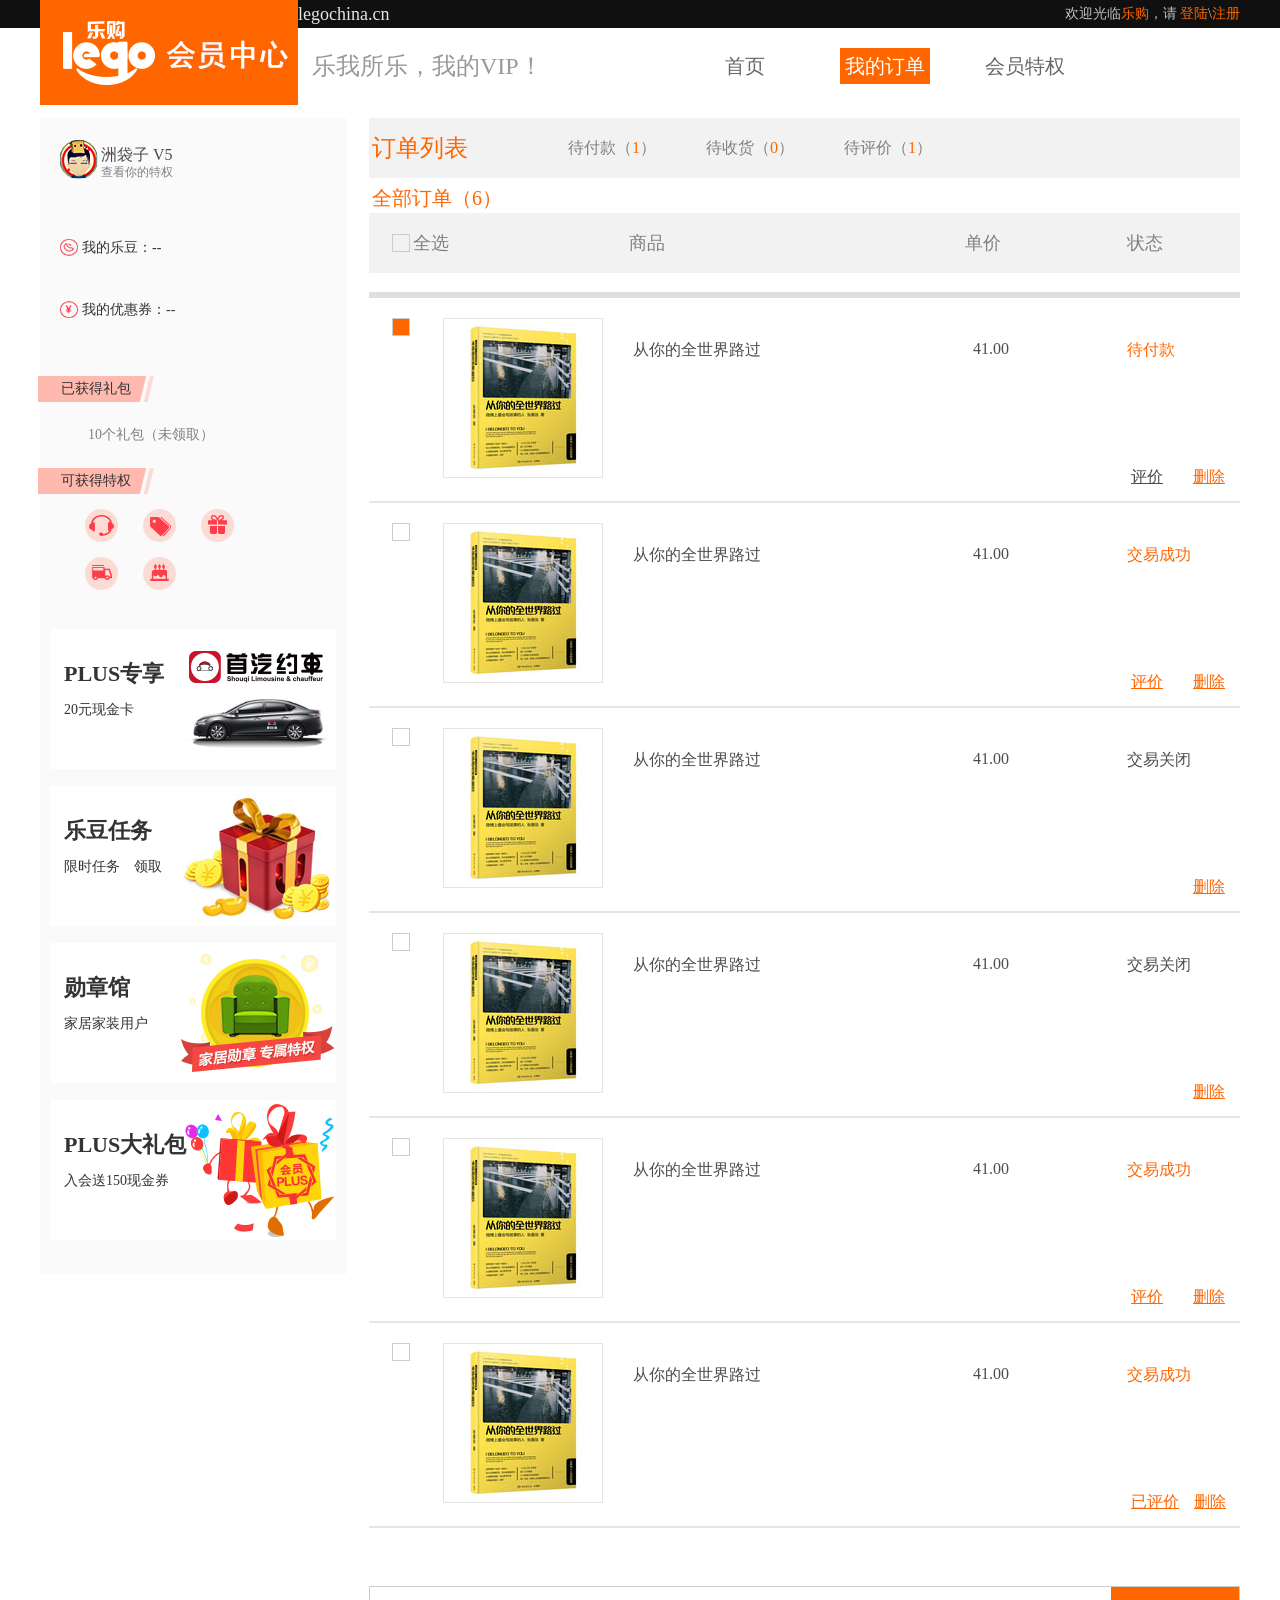
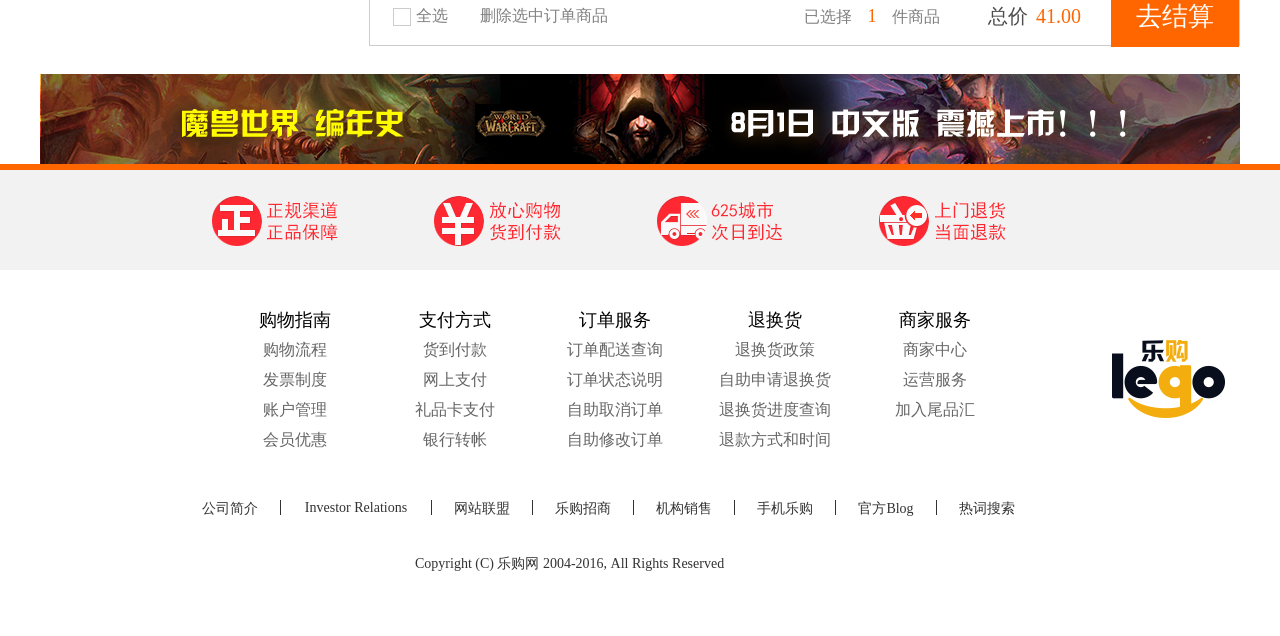
<file: member_myOrder.html>
<!DOCTYPE html>
<html lang="en">

<head>
    <meta charset="UTF-8">
    <meta name="viewport" content="width=device-width, initial-scale=1.0">
    <meta http-equiv="X-UA-Compatible" content="ie=edge">
    <title>Document</title>
    <link rel="stylesheet" href="css/reset.css">
    <link rel="stylesheet" href="css/common.css">
    <link rel="stylesheet" href="css/member_myOrder.css">
    <script src="js/jquery.js"></script>
    <script src="js/index.js"></script>
    <style>

    </style>
</head>

<body>
    <div id="listFlag">
        <div class="wrap">
            <div class="wTop clearfix">
                <span class="fl">确认付款</span>
                <span class="fr">×</span>
            </div>
            <div class="wBottom">
                <img src="img/false.png" alt="">
                是否去付款中心付款?
                <div class="false">取消</div>
                <div class="true">确认</div>
            </div>
        </div>
    </div>

    <div id="top">
        <div class="container clearfix">
            <span class="fl">legochina.cn</span>
            <span class="fr">欢迎光临<a href="index.html">乐购</a>，请 <a href="login.html">登陆</a>\<a href="register.html">注册</a></span>
        </div>
    </div>
    <div class="container">
        <div id="header" class="clearfix">
            <div id="left" class="fl">
                <img src="img/memberLogo.png" alt="">
            </div>
            <div id="right" class="fr clearfix">
                <span class="fl">乐我所乐，我的VIP！</span>
                <div class="fr">
                    <a href="#">会员特权</a>
                </div>
                <div class="fr frOn">
                    <a href="member_myOrder.html">我的订单</a>
                </div>
                <div class="fr">
                    <a href="member.html">首页</a>
                </div>
            </div>
        </div>
    </div>

    <div id="main" class="container clearfix">
        <div id="mLeft">
            <div class="mlTop">
                <img src="img/ZDZ.png" alt="">
                <span>洲袋子  V5<a href="#">查看你的特权</a></span>
                <div>我的乐豆：<span>--</span></div>
                <div>我的优惠券：<span>--</span></div>
                <span>已获得礼包</span>
                <div>10个礼包（未领取）</div>
                <span>可获得特权</span>
                <div>
                    <ul>
                        <li><a href="#"><img src="img/5.png" alt=""></a></li>
                        <li><a href="#"><img src="img/4.png" alt=""></a></li>
                        <li><a href="#"><img src="img/3.png" alt=""></a></li>
                        <li><a href="#"><img src="img/2.png" alt=""></a></li>
                        <li><a href="#"><img src="img/1.png" alt=""></a></li>
                    </ul>
                </div>
            </div>
            <div class="mlBottom">
                <div>
                    <h3>PLUS专享</h3>
                    <span>20元现金卡</span>
                </div>
                <div>
                    <h3>乐豆任务</h3>
                    <span>限时任务&emsp;领取</span>
                </div>
                <div>
                    <h3>勋章馆</h3>
                    <span>家居家装用户</span>
                </div>
                <div>
                    <h3>PLUS大礼包</h3>
                    <span>入会送150现金券</span>
                </div>
            </div>
        </div>

        <div id="mRight">
            <div class="mrTop">
                <ul>
                    <li>订单列表</li>
                    <li>待付款（<span>1</span>）</li>
                    <li>待收货（<span>0</span>）</li>
                    <li>待评价（<span>1</span>）</li>
                </ul>
            </div>
            <p>全部订单<span>（6）</span></p>
            <div class="all">
                <div class="checkbox"></div>
                <ul>
                    <li>全选</li>
                    <li>商品</li>
                    <li>单价</li>
                    <li>状态</li>
                </ul>
            </div>
            <div class="allP">
                <div class="clearfix">
                    <div class="fl checkbox on"></div>
                    <div class="fl">
                        <img src="img/23353342-1_l.jpg" alt="">
                    </div>
                    <div class="fr clearfix">
                        <span>从你的全世界路过</span>
                        <span>41.00</span>
                        <span>待付款</span>
                        <span>评价</span>
                        <span>删除</span>
                    </div>
                </div>
                <div class="clearfix">
                    <div class="fl checkbox"></div>
                    <div class="fl">
                        <img src="img/23353342-1_l.jpg" alt="">
                    </div>
                    <div class="fr clearfix">
                        <span>从你的全世界路过</span>
                        <span>41.00</span>
                        <span>交易成功</span>
                        <span>评价</span>
                        <span>删除</span>
                    </div>
                </div>
                <div class="clearfix">
                    <div class="fl checkbox"></div>
                    <div class="fl">
                        <img src="img/23353342-1_l.jpg" alt="">
                    </div>
                    <div class="fr clearfix">
                        <span>从你的全世界路过</span>
                        <span>41.00</span>
                        <span>交易关闭</span>
                        <span class="null">评价</span>
                        <span>删除</span>
                    </div>
                </div>
                <div class="clearfix">
                    <div class="fl checkbox"></div>
                    <div class="fl">
                        <img src="img/23353342-1_l.jpg" alt="">
                    </div>
                    <div class="fr clearfix">
                        <span>从你的全世界路过</span>
                        <span>41.00</span>
                        <span>交易关闭</span>
                        <span class="null">评价</span>
                        <span>删除</span>
                    </div>
                </div>
                <div class="clearfix">
                    <div class="fl checkbox"></div>
                    <div class="fl">
                        <img src="img/23353342-1_l.jpg" alt="">
                    </div>
                    <div class="fr clearfix">
                        <span>从你的全世界路过</span>
                        <span>41.00</span>
                        <span>交易成功</span>
                        <span>评价</span>
                        <span>删除</span>
                    </div>
                </div>
                <div class="clearfix">
                    <div class="fl checkbox"></div>
                    <div class="fl">
                        <img src="img/23353342-1_l.jpg" alt="">
                    </div>
                    <div class="fr clearfix">
                        <span>从你的全世界路过</span>
                        <span>41.00</span>
                        <span>交易成功</span>
                        <span>已评价</span>
                        <span>删除</span>
                    </div>
                </div>
            </div>

            <div class="close clearfix">
                <div class="checkbox fl"></div>
                <div class="fl">全选</div>
                <div class="fl">删除选中订单商品</div>
                <div class="fl">已选择<span>1</span>件商品</div>
                <div class="fl">总价<span>41.00</span> </div>
                <div class="fr">去结算</div>
            </div>
        </div>

        <img src="img/banner2.png" alt="">
    </div>

    <div id="footer">
        <div id="footerTop">
            <div class="container">
                <a href="#"></a>
                <a href="#"></a>
                <a href="#"></a>
                <a href="#"></a>
            </div>
        </div>

        <div id="footerMiddle" class="container">
            <div>
                <ul>
                    <li><a href="#" class="lia">购物指南</a></li>
                    <li><a href="#" class="lia">支付方式</a></li>
                    <li><a href="#" class="lia">订单服务</a></li>
                    <li><a href="#" class="lia">退换货</a></li>
                    <li><a href="#" class="lia">商家服务</a></li>
                    <li><a href="#">购物流程</a></li>
                    <li><a href="#">货到付款</a></li>
                    <li><a href="#">订单配送查询</a></li>
                    <li><a href="#">退换货政策</a></li>
                    <li><a href="#">商家中心</a></li>
                    <li><a href="#">发票制度</a></li>
                    <li><a href="#">网上支付</a></li>
                    <li><a href="#">订单状态说明</a></li>
                    <li><a href="#">自助申请退换货</a></li>
                    <li><a href="#">运营服务</a></li>
                    <li><a href="#">账户管理</a></li>
                    <li><a href="#">礼品卡支付</a></li>
                    <li><a href="#">自助取消订单</a></li>
                    <li><a href="#">退换货进度查询</a></li>
                    <li><a href="#">加入尾品汇</a></li>
                    <li><a href="#">会员优惠</a></li>
                    <li><a href="#">银行转帐</a></li>
                    <li><a href="#">自助修改订单</a></li>
                    <li><a href="#">退款方式和时间</a></li>
                </ul>
                <img src="img/logo.png" alt="">
            </div>
            <p>
                <a href="#">公司简介</a>
                <a href="#">Investor Relations</a>
                <a href="#">网站联盟</a>
                <a href="#">乐购招商</a>
                <a href="#">机构销售</a>
                <a href="#">手机乐购</a>
                <a href="#">官方Blog</a>
                <a href="#">热词搜索</a>
            </p>
            <span>
                Copyright (C) 乐购网 2004-2016, All Rights Reserved
            </span>
        </div>

    </div>
</body>

</html>
</file>
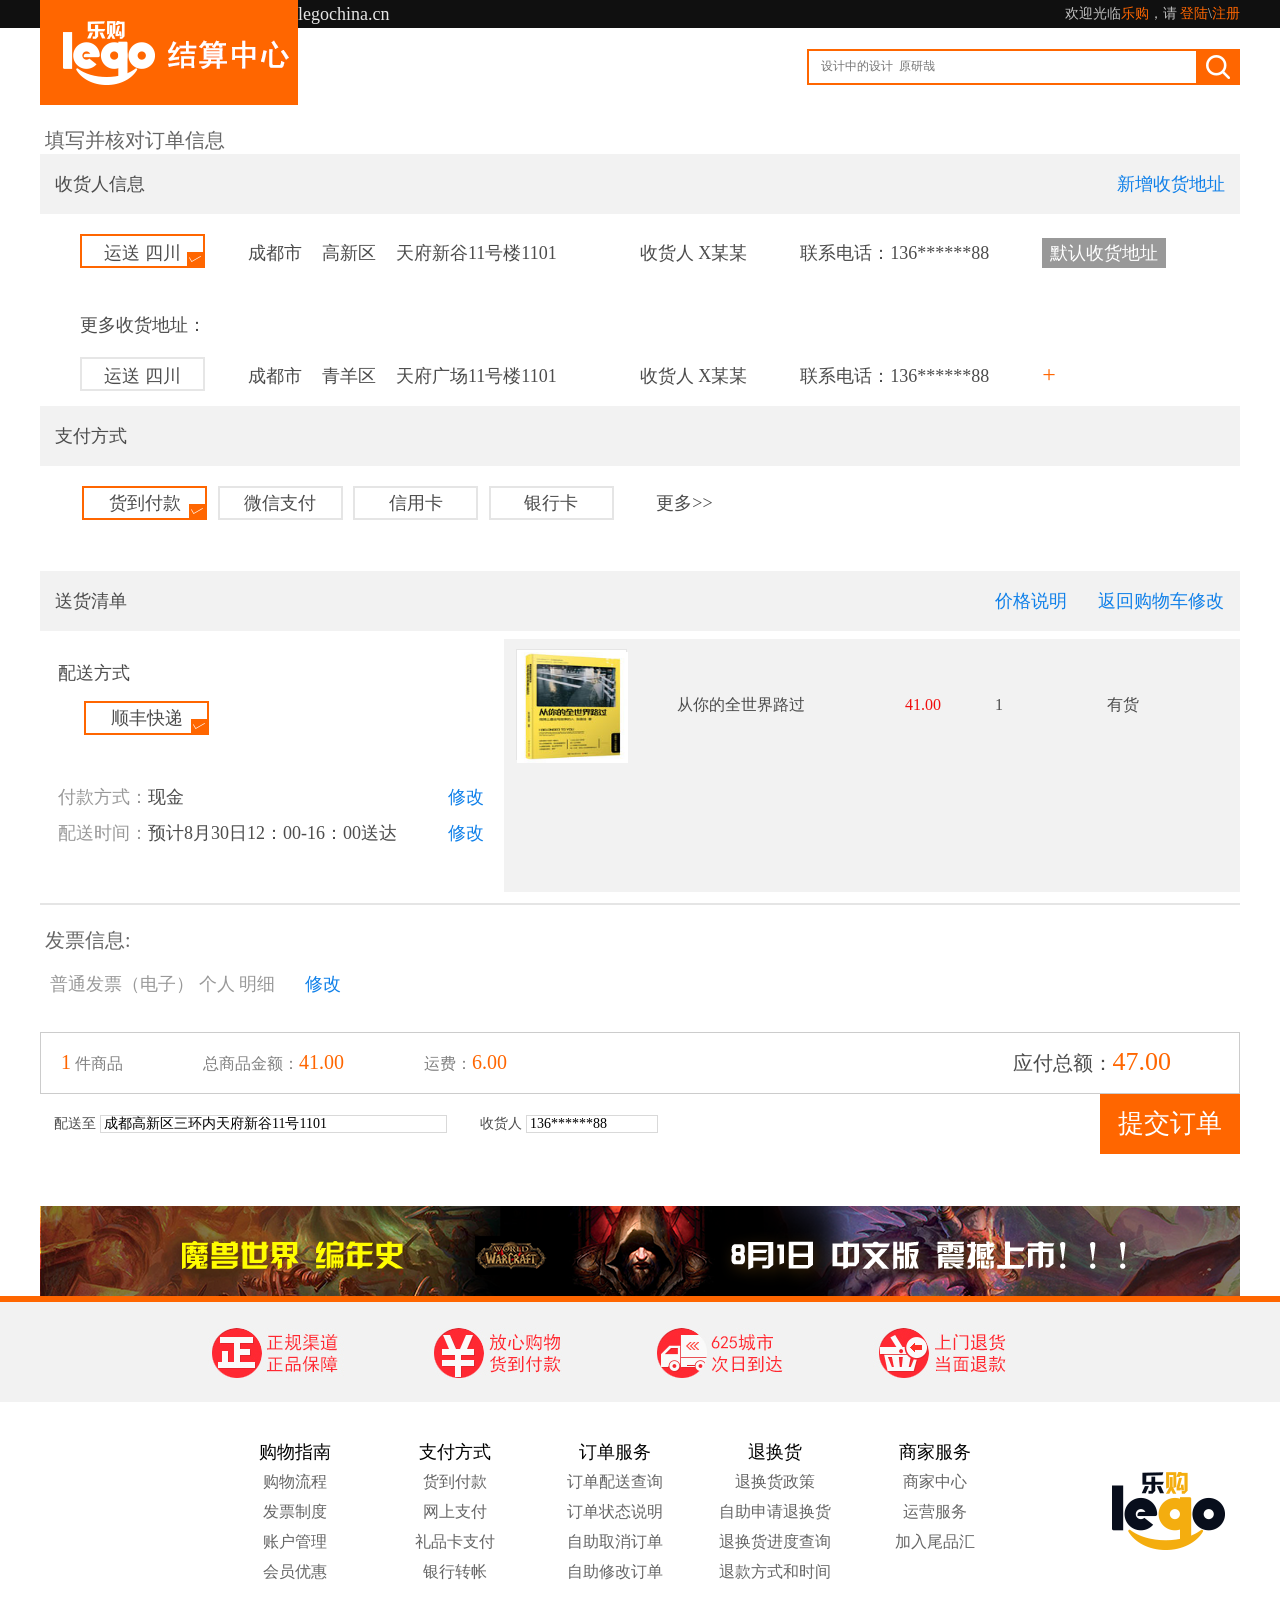
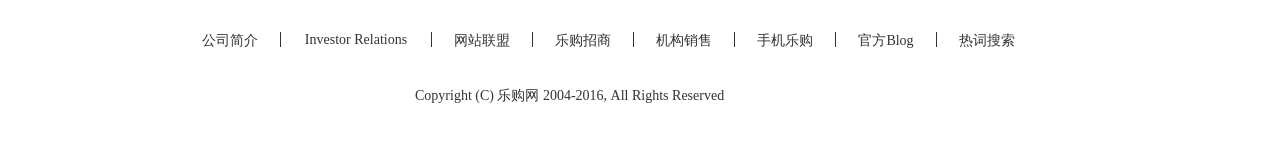
<file: of.html>
<!DOCTYPE html>
<html lang="en">

<head>
    <meta charset="UTF-8">
    <meta name="viewport" content="width=device-width, initial-scale=1.0">
    <meta http-equiv="X-UA-Compatible" content="ie=edge">
    <title>Document</title>
    <link rel="stylesheet" href="css/reset.css">
    <link rel="stylesheet" href="css/common.css">
    <link rel="stylesheet" href="css/of.css">
    <script src="js/jquery.js"></script>
    <script src="js/of.js"></script>
    <style>

    </style>
</head>

<body>
    <div id="listFlag">
        <div class="wrap">
            <div class="wTop clearfix">
                <span class="fl">确认付款</span>
                <span class="fr">×</span>
            </div>
            <div class="wBottom">
                <img src="img/false.png" alt="">
                是否去确认提交订单?
                <div class="false">取消</div>
                <div class="true">确认</div>
            </div>
        </div>
    </div>

    <div id="top">
        <div class="container clearfix">
            <span class="fl">legochina.cn</span>
            <span class="fr">欢迎光临<a href="index.html">乐购</a>，请 <a href="login.html">登陆</a>\<a href="register.html">注册</a></span>
        </div>
    </div>
    <div class="container">
        <div id="header" class="clearfix">
            <div id="left" class="fl">
                <img src="img/addLogo.png" alt="">
            </div>
            <div id="right" class="fr">
                <div id="search" class="fr">
                    <form action="">
                        <input type="text" placeholder="设计中的设计  原研哉">
                        <button>搜索</button>
                    </form>
                </div>
            </div>
        </div>
    </div>

    <div id="main" class="container clearfix">
        <span>填写并核对订单信息</span>

        <div class="ofTop clearfix">
            <div class="fl">收货人信息</div>
            <div class="fr">新增收货地址</div>
        </div>

        <div class="information">
            <div class="informationTop">
                <span class="address">运送&nbsp;<span>四川</span></span>
                <span>成都市</span><span>高新区</span><span>天府新谷11号楼1101</span>
                <span class="consignee">收货人&nbsp;<span>X某某</span></span>
                <span class="tel">联系电话：<span>136******88</span></span>
                <span class="defaultAddress">默认收货地址</span>
            </div>
            <span>更多收货地址：</span>
            <div class="informationBottom">
                <span class="address">运送&nbsp;<span>四川</span></span>
                <span>成都市</span><span>青羊区</span><span>天府广场11号楼1101</span>
                <span class="consignee">收货人&nbsp;<span>X某某</span></span>
                <span class="tel">联系电话：<span>136******88</span></span>
                <span class="defaultAddress">+</span>
            </div>
        </div>     

        <div class="payWay">
            支付方式
        </div>

        <div class="payWays">
            <span>货到付款</span>
            <span>微信支付</span>
            <span>信用卡</span>
            <span>银行卡</span>
            <span>更多>></span>
        </div>

        <div class="list clearfix">
            <span class="fl">送货清单</span>
            <span class="fr">返回购物车修改</span>
            <span class="fr">价格说明</span>
        </div>

        <div class="delivery clearfix">
            <div class="dyLeft fl">
                <span>配送方式</span>
                <span>顺丰快递</span>
                <p>付款方式：<span>现金</span><span>修改</span></p>
                <p>配送时间：<span>预计8月30日12：00-16：00送达</span><span>修改</span></p>
            </div>
            <div class="dyRight fr">
                <div class="clearfix">
                    <div class="prodImg fl">
                        <img src="img/23353342-1_l.jpg" alt="">
                    </div>
                    <span>从你的全世界路过</span>
                    <span class="price">41.00</span>
                    <span class="num">1</span>
                    <span>有货</span>
                </div>
            </div>
        </div>

        <span>发票信息:</span>
        <p>普通发票（电子）  个人  明细<span>修改</span></p>

        <div class="allProd clearfix">
            <div class="fl">
                <span>1</span>
                件商品
            </div>
            <div class="fl">
                总商品金额：<span>41.00</span>
            </div>
            <div class="fl">
                运费：<span>6.00</span>
            </div>
            <div class="fr">
                应付总额：<span>47.00</span>
            </div>
        </div>

        <div class="bottom clearfix">
            <div class="fl">
                <form action="">
                    配送至 <input type="text" value=" 成都高新区三环内天府新谷11号1101">
                    收货人 <input type="text"value=" 136******88">
                </form>
            </div>
            <div class="listBtn fr">提交订单</div>
        </div>


        <img src="img/banner2.png" alt="">
    </div>

    <div id="footer">
        <div id="footerTop">
            <div class="container">
                <a href="#"></a>
                <a href="#"></a>
                <a href="#"></a>
                <a href="#"></a>
            </div>
        </div>

        <div id="footerMiddle" class="container">
            <div>
                <ul>
                    <li><a href="#" class="lia">购物指南</a></li>
                    <li><a href="#" class="lia">支付方式</a></li>
                    <li><a href="#" class="lia">订单服务</a></li>
                    <li><a href="#" class="lia">退换货</a></li>
                    <li><a href="#" class="lia">商家服务</a></li>
                    <li><a href="#">购物流程</a></li>
                    <li><a href="#">货到付款</a></li>
                    <li><a href="#">订单配送查询</a></li>
                    <li><a href="#">退换货政策</a></li>
                    <li><a href="#">商家中心</a></li>
                    <li><a href="#">发票制度</a></li>
                    <li><a href="#">网上支付</a></li>
                    <li><a href="#">订单状态说明</a></li>
                    <li><a href="#">自助申请退换货</a></li>
                    <li><a href="#">运营服务</a></li>
                    <li><a href="#">账户管理</a></li>
                    <li><a href="#">礼品卡支付</a></li>
                    <li><a href="#">自助取消订单</a></li>
                    <li><a href="#">退换货进度查询</a></li>
                    <li><a href="#">加入尾品汇</a></li>
                    <li><a href="#">会员优惠</a></li>
                    <li><a href="#">银行转帐</a></li>
                    <li><a href="#">自助修改订单</a></li>
                    <li><a href="#">退款方式和时间</a></li>
                </ul>
                <img src="img/logo.png" alt="">
            </div>
            <p>
                <a href="#">公司简介</a>
                <a href="#">Investor Relations</a>
                <a href="#">网站联盟</a>
                <a href="#">乐购招商</a>
                <a href="#">机构销售</a>
                <a href="#">手机乐购</a>
                <a href="#">官方Blog</a>
                <a href="#">热词搜索</a>
            </p>
            <span>
                Copyright (C) 乐购网 2004-2016, All Rights Reserved
            </span>
        </div>

    </div>
</body>

</html>
</file>
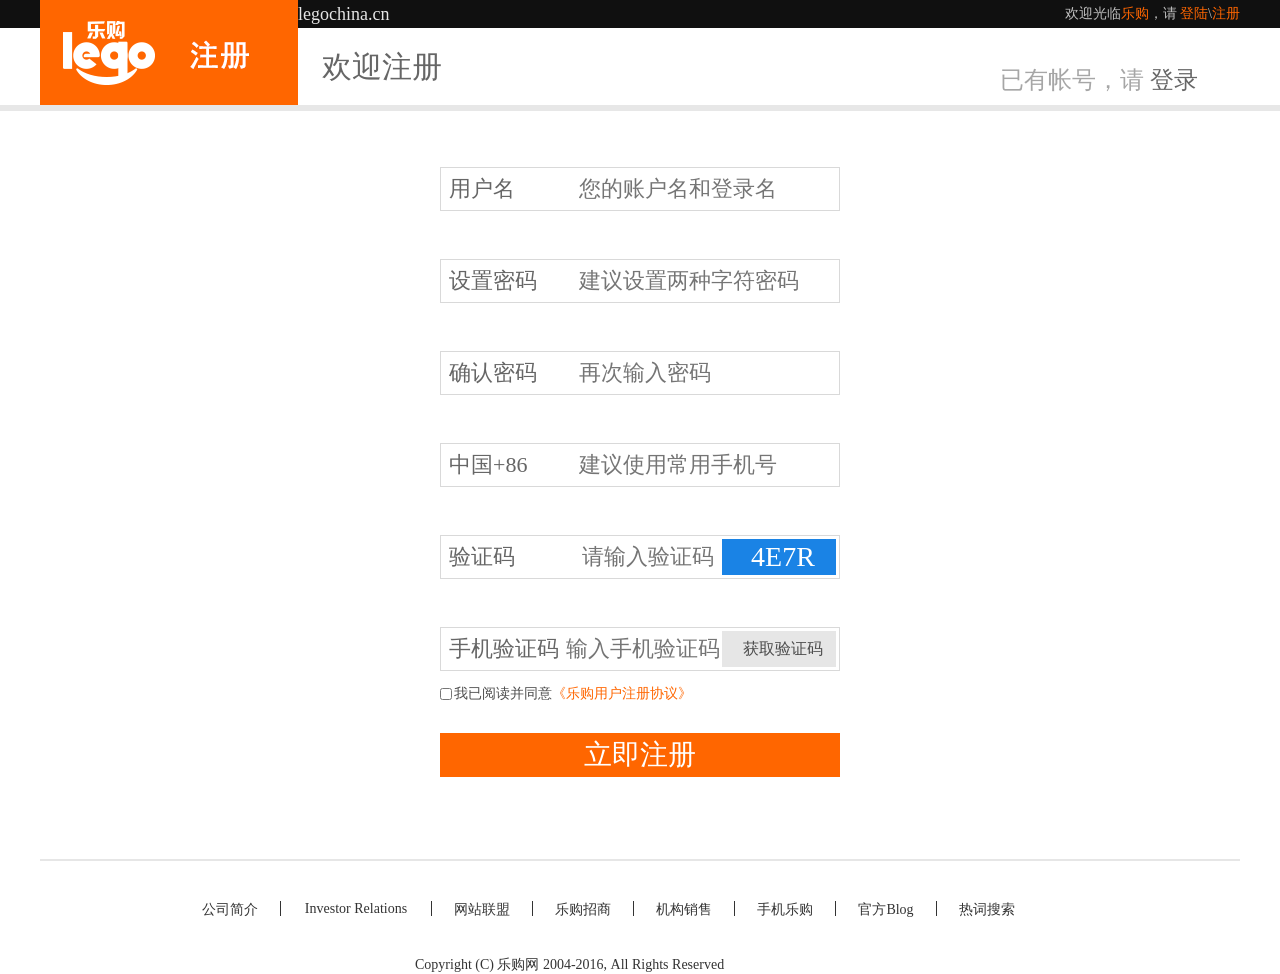
<file: register.html>
<!DOCTYPE html>
<html lang="en">

<head>
    <meta charset="UTF-8">
    <meta name="viewport" content="width=device-width, initial-scale=1.0">
    <meta http-equiv="X-UA-Compatible" content="ie=edge">
    <title>Document</title>
    <link rel="stylesheet" href="css/reset.css">
    <link rel="stylesheet" href="css/common.css">
    <link rel="stylesheet" href="css/register.css">
    <script src="js/jquery.js"></script>
    <script src="js/register.js"></script>
    <style>

    </style>
</head>

<body>
    <div id="top">
        <div class="container clearfix">
            <span class="fl">legochina.cn</span>
            <span class="fr">欢迎光临<a href="index.html">乐购</a>，请 <a href="login.html">登陆</a>\<a href="register.html">注册</a></span>
        </div>
    </div>
    <div class="container">
        <div id="header" class="clearfix">
            <div id="left" class="fl">
                <img src="img/registerLogo.png" alt="">
            </div>
            <div id="right" class="fr">
                欢迎注册
                <span>已有帐号，请 <a href="login.html">登录</a></span>
            </div>
        </div>
    </div>

    <div id="bg"></div>

    <div id="main" class="container">
        <div class="register">
            <form action="login.html">
                <div class="use">用户名<input type="text" placeholder="您的账户名和登录名"></div>
                <div class="pwd">设置密码<input type="password" placeholder="建议设置两种字符密码"></div>
                <div class="pwd2">确认密码<input type="password" placeholder="再次输入密码"></div>
                <div class="tel">中国+86<input type="tel" placeholder="建议使用常用手机号"></div>
                <div class="authCode">
                    <span>4E7R</span>
                    验证码<input type="text" placeholder="请输入验证码">
                </div>
                <div class="telAuthCode">
                    <span>获取验证码</span>
                    手机验证码<input type="text" placeholder="输入手机验证码">
                </div>
                <p><input type="checkbox"> 我已阅读并同意<a href="#">《乐购用户注册协议》</a></p>
                <button class="btn" type="submit">立即注册</button>
            </form>
        </div>
    </div>

    <div id="footerMiddle" class="container">
            <p>
                <a href="#">公司简介</a>
                <a href="#">Investor Relations</a>
                <a href="#">网站联盟</a>
                <a href="#">乐购招商</a>
                <a href="#">机构销售</a>
                <a href="#">手机乐购</a>
                <a href="#">官方Blog</a>
                <a href="#">热词搜索</a>
            </p>
            <span>
                Copyright (C) 乐购网 2004-2016, All Rights Reserved
            </span>
    </div>

    </div>
</body>

</html>
</file>
<file: css/common.css>
.container{
    width: 1200px;
    margin: 0 auto;
}
.fl{
    float: left;
}
.fr{
    float: right;
}
.clearfix:after{
    content: "";
    display: block;
    height: 0;
    clear:both;
}
.clearfix{
    zoom: 1;
}

/* 顶部 */
#top {
    background: #101010;
    min-width: 1200px;
    line-height:28px;
}
#top span:first-of-type{
    font-size:18px ;
    color: #e5e5e5;
}
#top span:last-of-type{
    font-size: 14px;
    color: #bfbfbf;
}
#top a{
    color: #ff6600;
}
#top .fl{
    margin-left: 200px;
}
/* header */
#header{
    position: relative;
}
#left{
    width: 200px;
    height: 112px;
    background: #f60;
    position: absolute;
    top: -28px;
}
#left>p{
    display: inline-block;
    width: 130px;
    font-size: 16px;
    background: url(../img/bodbtn.png) no-repeat right 8px;
    color: #fff;
    margin-left: 36px;
    margin-top: 22px;
    letter-spacing: 2px;
}
#right{
    width: 1000px;
    height: 78px;
    margin-top: 6px;
}
#search{
    height: 36px;
    margin-bottom: 22px;
}
#search form{
    display: inline-block;
}
#search input{
    margin-left: 315px;
    border: 0;
    width: 388px;
    height: 32px;
    border: 2px solid #f60;
    outline: none;
}
#search button{
    text-indent: -9999px;
    margin-left: -6px;
    border: 0;
    width: 44px;
    height: 36px;
    border: 2px solid #f60;
    background: url(../img/fangdajing.png) no-repeat center #f60;
    outline: none;
}
#search a{
    box-sizing: border-box;
    display:block;
    float: right;
    width: 98px;
    height: 36px;
    line-height: 36px;
    text-align: center;
}
#search a:last-of-type{
    border: 1px solid #f60;
    background:url(../img/VectorSmartObject.png) no-repeat 4px center #f60;
    font-size: 14px;
    color: #fff;
    padding-left: 32px;
}
#search a:last-of-type>span{
    margin-left: 6px;
}
#search a:first-of-type{
    border: 1px solid #ccc;
    background: #ebebeb;
    font-size: 16px;
    color: #808080;
}
#rightBottom>a{
    margin-left: 27px;
    font-size: 16px;
    color:#323232;
}
/* 尾部 */
#footer{
    height: 472px;
}
#footerTop{
    width: 100%;
    min-width: 1200px;
    line-height: 100px;
    height: 100px;
    border-top: 6px solid #f60;
    background: #f2f2f2;
}
#footerTop a{
    display: inline-block;
    width: 200px;
    height: 52px;
}
#footerTop>div{
    box-sizing: border-box;
    padding: 24px 160px;
}
#footerTop a:first-of-type{
    background: url(../img/foot_03.jpg) no-repeat;
}
#footerTop a:nth-of-type(2){
    background: url(../img/foot_03.jpg) no-repeat -200px 0;
}
#footerTop a:nth-of-type(3){
    background: url(../img/foot_03.jpg) no-repeat -400px 0;
}
#footerTop a:last-of-type{
    background: url(../img/foot_03.jpg) no-repeat -600px 0;
}
#footerMiddle>div{
    width: 790px;
    height: 150px;
    margin: 0 auto;
    margin-top: 40px;
    position: relative;
}
#footerMiddle ul{
    margin-left: -50px;
}
#footerMiddle li{
    width: 120px;
    height: 20px;
    float: left;
    margin-left: 40px;
    margin-bottom: 10px;
    text-align: center;
    line-height: 20px;
}
#footerMiddle div img{
    position: absolute;
    top: 30px;
    right: -190px;
}
#footerMiddle li>a{
    font-size: 16px;
    color: #666;
}
#footerMiddle li>a.lia{
    font-size: 18px;
    color: #000;
}
#footerMiddle>p{
    margin-top: 15px;
    width: 890px;
    height: 15px;
    margin: 0 auto;
    margin-left: 140px;
    text-align: center;
    margin-top: 40px;
}
#footerMiddle>p>a{
    border-right: 1px solid #333;
    float: left;
    width: 150px;
    height: 15px;
    text-align: center;
    font-size: 14px;
    color: #333;
}
#footerMiddle>p>a:not(:nth-of-type(2)){
    width: 100px;
}
#footerMiddle>p>a:last-of-type{
    border-right: 0;
}
#footerMiddle>span{
    display: block;
    width: 360px;
    margin: 0 auto;
    margin-left: 375px;
    margin-top: 40px;
    font-size: 14px;
    color: #333;
}
</file>
<file: css/index.css>
#aside{
    width: 200px;
    height: 430px;
    background: #f3f3f3;
    position: relative;
}
#aside li{
    height: 31px;
    text-indent: 1em;
    line-height: 31px;
    font-size: 14px;
    color: #1a1a1a;
}
#aside .sub{
    display: none;
    width: 578px;
    height: 492px;
    position: absolute;
    top: 0;
    left: 200px;
    z-index: 1;
    background: #fff;
    border: 1px solid #f60;
    box-sizing: border-box;
    padding-left: 36px;
    padding-right: 68px;
    font-family: "微软雅黑";
}
#aside .sub>div:first-child{
    width: 472px;
    height: 70px;
}
.sub>div:first-child a{
    display: inline-block;
    width: 91px;
    font-size: 12px;
    color: #1a1a1a;
    margin-left: -27px;
    margin-right: 17px;
}
.sub>div:first-child h4{
    font-size: 14px;
    color: #f60;
    margin-top: 10px;
    margin-left: -13px;
}
.sub>div:not(:first-child){
    width: 472px;
    height: 51px;
    border-top: 2px solid #e5e5e5;
}
.sub>div:not(:first-child) a{
    display: inline-block;
    font-size: 12px;
    color: #1a1a1a;
    margin-left: -27px;
    margin-right: 17px;
}
.sub>div:not(:first-child) h4{
    font-size: 14px;
    color: #f60;
    margin-left: -13px;
    margin-top: -7px;
}
#aside span{
    display: none;
    width: 2px;
    height: 31px;
    background: #fff;
    position: absolute;
    z-index: 10;
    top: 1px;
    right: -1px;
}
#banner{
    height: 434px;
    width: 1000px;
    position: relative;
}
#bg{
    width: 1000px;
    height: 400px;
}
#banner img{
    width: 1000px;
    height: 400px;
}
#banner span{
    display: block;
    width: 36px;
    height: 70px;
    opacity: 0.4;
    cursor: pointer;
}
#banner span:first-of-type{
    position: absolute;
    top:165px;
    background:url(../img/leftBtn.png) no-repeat #000;
}
#banner span:last-of-type{
    position: absolute;
    top:165px;
    right: 0;
    background:url(../img/rightBtn.png) no-repeat #000;
}
#bottomBtn{
    text-align: center;
    margin-top: 4px;
}
#bottomBtn li{
    width: 24px;
    height: 24px;
    font-size: 16px;
    text-align: center;
    line-height: 24px;
    color: #fff;
    background: #d8d8d8;
    display: inline-block;
    border-radius: 50%;
    margin-left: 12px;
    cursor: pointer;
}
#bottomBtn li.active{
    background: #f60;
}
#rec{
    height: 538px;
    margin-top: 10px;
    margin-bottom: 35px;
}
#recTop{
    height: 43px;
    line-height: 43px;
    text-indent: 17px;
    font-size: 24px;
    color: #f60;
    border-bottom: 6px solid #f60;
}
#pro{
    width: 1190px;
    height: 496px;
    margin: 0 auto;
}
#pro>div{
    box-sizing:border-box;
    width: 198px;
    height: 248px;
    border: 2px solid #f60;
    border-top: 0;
    float: left;
    background:url(../img/salespromotion.png) no-repeat 0px 150px;
}
#pro>div:not(:nth-child(6n)){
    border-right: 0;
}
#pro img{
    margin-left:24px;
    margin-bottom: 27px;
}
#pro span{
    font-size: 24px;
    color: #f4290d;
    margin-left:6px;
}
#pro p{
    font-size: 14px;
    text-indent:8px;
    line-height: 18px;
}
#pro p:last-of-type{
    color: #f4290d;
    margin-bottom:3px;
}
#books{
    height: 482px;
    margin-bottom: 35px;
}
#bLeft{
    width: 904px;
    height: 442px;
    border-top: 6px solid #f60;
}
#bTop{
    box-sizing: border-box;
    height: 40px;
    line-height: 40px;
    padding-right: 296px;

}
#bTop span{
    font-size: 28px;
    color: #333333;
}
#bTop a{
    width: 98px;
    height: 34px;
    float: right;
    margin-top: 6px;
    font-size: 18px;
    color: #333333;
    text-align: center;
}
#bTop a:nth-of-type(2){
    margin-left: 6px;
    margin-right: 6px;
}
#bTop a.on{
    background: #f60;
    color:#fff;
}
#bRight{
    width: 284px;
    height: 442px;
    border: 2px solid #e5e5e5;
}
#bLeft>div:first-child{
    width: 238px;
    height: 440px;
    background: url(../img/left_0801.jpg) no-repeat;
}
#bLeft>.fl>ul{
    height: 150px;
    margin-top: 290px;
    background: #fff;   
}
#bLeft>.fl li{
    float: left;
    width: 75px;
    height: 20px;
    margin-top: 17px;
    margin-left: 4px;
}
#bLeft a{
    font-size: 14px;
    color: #333;
}
#bLeft>div:last-child{
    width: 666px;
}
#bLeft>.fr>.banner{
    float: left;
    width: 330px;
    height: 218px;
    position: relative;
}
#bLeft .banner img{
    width: 330px;
    height: 218px;
}
#bLeft .banner ul{
    position: absolute;
    top: 203px;
    left: 128px;
}
#bLeft .banner li{
    display: inline-block;
    width: 14px;
    height: 2px;
    background: #ffffff;
    cursor: pointer;
}
#bLeft .banner li.lion{
    background: #7f7f7f;
}
#bLeft>.fr>div:not(.banner){
    width: 164px;
    height: 218px;
    float: left;
}
#bLeft>.fr>div:not(.banner)>img{
    width: 164px;
    height: 218px;
}
#bLeft>.fr>div:not(.banner)>p{
    margin-top: -26px;
    font-size: 18px;
}
#bLeft>.fr>div:not(.banner) span{
    color:#f91616;
    margin-left: 6px;
}
#bLeft>.fr>div:not(.banner) span:last-of-type{
    color: #b2b2b2;
    text-decoration: line-through;
}
#bLeft>.fr>div{
    border: 2px solid #ccc;
    border-top: 0;
}
#bLeft>.fr>div:not(.br){
    border-right: 0;
}
#bLeft .banner>span{
    display: block;
    width: 36px;
    height: 70px;
    opacity: 0.2;
    cursor: pointer;
}
#bLeft .banner>span:first-of-type{
    position: absolute;
    top:75px;
    background:url(../img/leftBtn.png) no-repeat #000;
}
#bLeft .banner>span:last-of-type{
    position: absolute;
    top:75px;
    right: 0;
    background:url(../img/rightBtn.png) no-repeat #000;
}
#bRight h4{
    width: 100%;
    height: 36px;
    font-size: 24px;
    color:#808080;
    line-height: 36px;
    text-align: center;
}
#bRight span{
    display: block;
    width: 24px;
    height: 40px;
    float: left;
    font-size: 16px;
    color: #4c4c4c;
}
#bRight div{
    width: 260px;
    height: 40px;
    float: right;
}
#bRight .firstSpan,#bRight .firstDiv{
    height: 148px;
}
#bRight div:not(.firstDiv){
    border-top: 2px solid #e5e5e5;
    line-height: 40px;
    color: #4c4c4c;
    font-size: 16px;
}
#bRight span:not(.firstSpan){
    margin-top: 2px;
    text-align: center;
    line-height: 40px;
}
#bRight .firstDiv>img{
    height: 148px;
}
#bRight .firstDiv>p{
    margin-top: 10px;
    width: 136px;
    float: right;
    font-size: 14px;
    color: #404040;
}
#bRight .firstSpan{
    text-align: center;
}
#bRight span:nth-of-type(1),#bRight span:nth-of-type(2),#bRight span:nth-of-type(3){
    color: #ff2315;
}
.p{
    height: 620px;
    margin-bottom: 35px;
}
.pTop{
    box-sizing: border-box;
    height: 40px;
    line-height: 40px;
}
.pTop span{
    font-size: 28px;
    color: #333333;
}
.pTop a{
    width: 98px;
    height: 34px;
    float: right;
    margin-top: 6px;
    font-size: 18px;
    color: #333333;
    text-align: center;
}
.pTop a:nth-of-type(2){
    margin-left: 6px;
    margin-right: 6px;
}
.pTop a.on{
    background: #f60;
    color:#fff;
}
.pMiddle{
    height: 500px;
    border-top: 6px solid #f60;
}
.pMiddle>div:first-child{
    width: 238px;
    height: 500px;
    background: url(../img/2018.jpg) no-repeat;
}
.pMiddle>.fl>ul{
    height: 150px;
    margin-top: 350px;
    background: #fff;   
}
.pMiddle>.fl li{
    float: left;
    width: 75px;
    height: 20px;
    margin-top: 17px;
    margin-left: 4px;
}
.pMiddle a{
    font-size: 14px;
    color: #333;
}
.pMiddle>div:last-child{
    width: 962px;
    height: 500px;
}
.pMiddle>.fr>.banner{
    float: left;
    width: 430px;
    height: 342px;
    position: relative;
}
.pMiddle .banner img{
    width: 430px;
    height: 342px;
}
.pMiddle .banner ul{
    position: absolute;
    top: 326px;
    left: 176px;
}
.pMiddle .banner li{
    display: inline-block;
    width: 14px;
    height: 2px;
    background: #ffffff;
    cursor: pointer;
}
.pMiddle .banner li.lion{
    background: #7f7f7f;
}
.pMiddle>.fr>div:not(.banner){
    float: left;
}
.pMiddle>.fr>div:nth-child(2),.pMiddle>.fr>div:nth-child(3),.pMiddle>.fr>div:nth-child(4){
    width: 174px;
    height: 342px;
}
.pMiddle>.fr>div:nth-child(2)>img,.pMiddle>.fr>div:nth-child(3)>img,.pMiddle>.fr>div:nth-child(4)>img{
    width: 174px;
    height: 342px;
}
.pMiddle>.fr>div:nth-child(5){
    width: 430px;
    height: 154px;
}
.pMiddle>.fr>div:nth-child(5)>img{
    width: 430px;
    height: 154px;
}
.pMiddle>.fr>div:nth-last-child(1),.pMiddle>.fr>div:nth-last-child(2),.pMiddle>.fr>div:nth-last-child(3){
    width: 174px;
    height: 154px;
}
.pMiddle>.fr>div:nth-last-child(1)>img,.pMiddle>.fr>div:nth-last-child(2)>img,.pMiddle>.fr>div:nth-last-child(3)>img{
    width: 174px;
    height: 154px;
}
.pMiddle>.fr>div{
    border: 2px solid #ccc;
    border-top: 0;
}
.pMiddle>.fr>div:not(.br){
    border-right: 0;
}
.pMiddle .banner>span{
    display: block;
    width: 36px;
    height: 70px;
    opacity: 0.2;
    cursor: pointer;
}
.pMiddle .banner>span:first-of-type{
    position: absolute;
    top:136px;
    background:url(../img/leftBtn.png) no-repeat #000;
}
.pMiddle .banner>span:last-of-type{
    position: absolute;
    top:136px;
    right: 0;
    background:url(../img/rightBtn.png) no-repeat #000;
}
.pBottom a{
    float: left;
    width: 120px;
    line-height: 80px;
    margin-left: 10px;
    text-align: center;
}
#sportMiddle>div:first-child{
    width: 238px;
    height: 500px;
    background: url(../img/160729pc-A.jpg) no-repeat;
}
.bottomA a{
    float: left;
    width: 110px;
    line-height: 80px;
    margin-left: 10px;
    text-align: center;
}
#gear{
    height: 550px;
    margin-bottom: 35px;
}
#garmentsMiddle>div:first-child{
    width: 238px;
    height: 500px;
    background: url(../img/86030026097384_y.jpg) no-repeat;
}
#gearMiddle>div{
    float: left;
    border: 2px solid #ccc;
    border-top: 0;
}
#gearMiddle>div:first-child{
    width: 488px;
    height: 502px;
    background-image: none;
}
#gearMiddle>div:first-child>img{
    width: 487px;
    height: 502px;
}
#gearMiddle .dTop{
    width: 175px;
    height: 340px;
}
#gearMiddle .dBottom{
    width: 175px;
    height: 160px;
}
#gearMiddle div:not(.br){
    border-right: 0;
}
.dTop>img{
    margin-top: 51px;
}
#goodsTop span{
    color: #f60;
}
#goodsTop ul{
    float: right;
    height: 40px;
    margin-right: 14px;
}
#goodsTop li{
    display: inline-block;
    width: 12px;
    height: 12px;
    background: #bfbfbf;
    border-radius: 50%;
    margin-top: 22px;
    margin-right: 3px;
}
#goodsTop li.on{
    background: #f60;
}
#goodsMiddle{
    box-sizing: border-box;
    height: 650px;
    padding: 10px 18px 26px 10px;
}
#goodsMiddle>div{
    width: 214px;
    height: 300px;
    box-sizing: border-box;
    padding: 25px 32px 32px 32px;
    float: left;
    background: none;
}
#goodsMiddle>.divMr{
    margin-right: 25px;
}
#goodsMiddle>.divMt{
    margin-top: 13px;
}
#goodsMiddle>div:hover{
    background: #f2f2f2;
}
#goodsMiddle>div>p:first-of-type{
    font-size: 14px;
    color: #333;
    margin-top: 12px;
    margin-bottom: 6px;
}
#goodsMiddle>div>span:first-of-type{
    font-size: 24px;
    color: #f4290d;
}
#goodsMiddle>div>p:last-of-type{
    text-indent: 2em;
    font-size: 14px;
    margin-top: 6px;
    background: url(../img/icon.png) no-repeat;
}
#goodsMiddle>div span:last-of-type{
    color: #f4290d;
}
body{
    position: relative;
}
.rAside{
    width: 40px;
    height: 180px;
    position: absolute;
    top: 212px;
    right: 0;
    cursor: pointer;
}
.rAside>div:nth-child(1){
    line-height: 40px;
    text-align: center;
    height: 40px;
    background: #ffda0d;
}
.rAside>div:nth-child(2){
    height: 90px;
    width: 20px;
    padding:5px 10px;
    text-align: center;
    font-size: 20px;
    color: #fff;
    background: #ff6600;
}
.rAside>div:nth-child(3){
    height: 37px;
    padding-top: 3px;
    text-align: center;
    background: #666666;
}
.rAside>div:nth-child(3)>div{
    width: 16px;
    height: 16px;
    border-radius: 50%;
    margin-left: 1px;
    background: #ff1e00;
    font-size: 12px;
    color: #fff;
}
.rAside>div:nth-child(4){
    display: none;
    width: 100px;
    height: 100px;
    text-align: center;
    line-height: 100px;
    position: absolute;
    top: 40px;
    right: 40px;
    background: #f60;
}
.aNav{
    width: 40px;
    height: 200px;
    background: #f2f2f2;
    position: fixed;
    top: 50%;
    margin-top: -100px;
    margin-left: -40px;
}
.aNav>div{
    width: 40px;
    height: 40px;
    text-align: center;
    line-height: 40px;
    cursor: pointer;
}
.aNav>.aNav2{
    position: absolute;
    top: 0;
    left: 40px;
    width: 40px;
    height: 200px;
}
.aNav>.aNav2>div{
    display: none;
    width: 40px;
    height: 40px;
    line-height: 40px;
    text-align: center;
    font-size: 16px;
    color: #fff;
}
.aNav>.aNav2>div:nth-child(1){
    background: #93d46f;
}
.aNav>.aNav2>div:nth-child(2){
    background: #f65727;
}
.aNav>.aNav2>div:nth-child(3){
    background: #bb9dee;
}
.aNav>.aNav2>div:nth-child(4){
    background: #ff7394;
}
.aNav>.aNav2>div:nth-child(5){
    background: #c2ec51;
}
#main{
    position: relative;
}
#main>.reTop{
    width: 30px;
    height: 42px;
    padding-top: 8px;
    background: #999;
    position: absolute;
    bottom: 0;
    right: -30px;
    font-size: 16px;
    color: #fff;
    text-align: center;
    cursor: pointer;
}
</file>
<file: css/addShoppingCar.css>
#left{
    width: 258px;
    height: 105px;
}
#right{
    width: 942px;
    height: 71px;
}
#top .fl{
    margin-left: 258px;
}
#rightBottom{
    width: 220px;
    height: 24px;
    font-size: 14px;
    color: #4c4c4c;
    margin-top: 14px;
    margin-right: 8px;
}
#search{
    margin-bottom: 0;
}
#rightBottom select{
    outline: none;
    width: 171px;
    height: 22px;
    border: li solid #d9d9d9;
}
#indent{
    height: 92px;
    margin-top: 16px;
}
#indent>span{
    font-size: 20px;
    color: #666;
}
#indentTop{
    height: 60px;
    background: #f2f2f2;
    margin-top: 6px;
    line-height: 60px;
    position: relative;
    font-size: 18px;
    color: #808080;
    text-indent: 45px;

}
#indentTop>div{
    width: 18px;
    height: 18px;
    background: #fff;
    border: li solid #cccccc;
    position: absolute;
    top:20px;
    left: 22px;
}
#indentTop>span:first-of-type{
    margin-left: 180px;
}
#indentTop>span:nth-of-type(2){
    margin-left: 300px;
}
#indentTop>span:nth-of-type(3){
    margin-left: 126px;
}
#indentTop>span:nth-of-type(4){
    margin-left: 112px;
}
#indentTop>span:nth-of-type(5){
    margin-left: 88px;
}
#prodI{
    margin-top: 19px;
}
#prodI>.prodIndent{
    height: 190px;
    padding-top: 20px;
    border-bottom: 2px solid #e5e5e5;
    position: relative;
}
#prodI>.prodIndent:first-of-type{
    border-top: 6px solid #dfdfdf;
}
.checkbox{
    width: 18px;
    height: 18px;
    background: #fff;
    border: 1px solid #cccccc;
    position: absolute;
    top: 20px;
    left: 23px;
}
#body .checkbox.checkboxOn{
    background: #f60;
}
.proBooks{
    width: 160px;
    height: 160px;
    border: 1px solid #e5e5e5;
    margin-left: 74px;
    text-align: center;
    line-height: 160px;
}
.prodRight{
    width: 960px;
    height: 60px;
    position: absolute;
    font-size: 16px;
    color: #4c4c4c;
    top: 34px;
    right: 0;
}
.prodRight>span{
    margin-left: 30px;
}
#prodI .add,#prodI .num,#prodI .rem{
    display: inline-block;
    width: 26px;
    height: 26px;
    border: 1px solid #cccccc;
    text-align: center;
    line-height: 26px;
}
#prodI .money{
    margin-left: 210px;
}
#prodI .add{
    margin-left: 72px;
}
#prodI .num{
    width: 74px;
    margin-left: -9px;
}
#prodI .rem{
    margin-left: -9px;
}
#prodI .money2{
    margin-left: 70px;
}
#prodI .remove{
    margin-left: 84px;
}
#prodI .move{
    float: right;
    margin-right: 30px;
}
#prodI>.finalEstimate{
    height: 60px;
    line-height: 60px;
    border: 1px solid #ccc;
    margin-top: 32px;
    text-indent: 3em;
    font-size: 16px;
    color: #808080;
    position: relative;
}
.finalEstimate>#all{
    width: 18px;
    height: 18px;
    background: #fff;
    border: 1px solid #cccccc;
    position: absolute;
    top: 21px;
    left: 22px;
}
.finalEstimate>span{
    margin-left: 30px;
}
#prodI .finalBtn{
    width: 126px;
    height: 60px;
    background: #f60;
    font-size: 26px;
    color: #fefefe;
    text-indent: 0;
    text-align: center;
    cursor: pointer;
}
.finalEstimate>.finalBtn,.finalEstimate>.allPrice,.finalEstimate>.allNum{
    text-indent: 0;
    text-align: center;
    margin-left: 60px;
}
.finalEstimate>.allPrice{
    font-size: 20px;
    color: #4c4c4c;
}
.finalEstimate>.allPrice>span{
    color: #f60;
}
.finalEstimate>.allNum>span{
    font-size: 22px;
    color: #f60;
}
.lBooks{
    height: 312px;
    margin-top: 38px;
}
.bTop{
    height: 47px;
}
.bTop span{
    display: block;
    width: 124px;
    height: 47px;
    line-height: 47px;
    font-size: 24px;
    background: #f60;
    color: #fff;
    text-align: center;
}
.bMiddle{
    box-sizing: border-box;
    border-top: 6px solid #f60;
}
#booksMiddle>div{
    float: left;
    width: 208px;
    height: 258px;
    box-sizing: border-box;
    padding: 5px 30px;
}
#booksMiddle>div:not(:nth-child(5n)){
    margin-right: 40px;
}
#booksMiddle>.bDiv{
    margin-bottom: 4px;
}
#booksMiddle>.bDiv:hover{
    background: #f2f2f2;
}
#booksMiddle .bookPng{
    margin-left:-30px;
}
#booksMiddle>div>p{
    font-size: 14px;
    color: #333;
    margin-left: -20px;
    line-height: 26px;
    vertical-align: middle;
}
#booksMiddle .pPng{
    color: #f4290d;
    background: url(../img/XX.png) no-repeat 40px 1px;
}
#booksMiddle>div>p:nth-last-child(1)>span{
    font-size: 24px;
    margin-left: -2px;
    margin-right: 18px;
}
#booksMiddle>div>p:nth-last-child(1)>span:first-child{
    color: #f4290d;
}
#booksMiddle>div>p:nth-last-child(1)>span:last-child{
    color: #bfbfbf;
    text-decoration: line-through;
}
.bottomPng{
    margin-top: 90px;
}
</file>
<file: css/checkstand.css>
#top .fl{
    margin-left: 258px;
}
#left{
    width: 258px;
    height: 105px;
    background: none;
}
#right{
    width: 942px;
    height: 77px;
    margin-top: 0;
    font-size: 30px;
    line-height: 77px;
    text-indent: 24px;
    color: #666666;
}
#main>p{
    font-size: 20px;
    color:#666 ;
    margin-top: 20px;
}
#main>p>a{
    float: right;
    font-size: 18px;
    color: #1080e9;
}
#main .warp{
    height: 60px;
    line-height: 60px;
    font-size: 18px;
    color: #4c4c4c;
    background: #f2f2f2;
}
#main .warp .warpMoney{
    float: right;
    color: #333333;
    margin-right: 88px;
}
#main .warp .time{
    color:#f30e0e;
}
#main .warp .money{
    font-size: 22px;
    color: #f60;
}
#main .pay{
    height: 40px;
    line-height: 40px;
    padding: 10px 0px;
    font-size: 18px;
    color: #bfbfbf;
}
#main .pay>span{
    display: inline-block;
    width: 150px;
    height: 40px;
    background: #f60;
    text-align: center;
    margin-right: 10px;
    font-size: 22px;
    color: #fefefe;
}
#main .card{
    height: 34px;
    padding: 30px 0px;
    background: #f2f2f2;
}
#main .card>div{
    line-height: 34px;
}
#main .card>div:not(:last-child){
    float: left;
}
#main .card>div:last-child{
    float: right;
}
#main .card>div:first-child{
    font-size: 18px;
    color: #4c4c4c;
    width: 121px;
    height: 30px;
    border: 2px solid #f60;
    text-align: center;
    background: url(../img/true.png) no-repeat 105px 16px ;
    margin-left: 64px;
}
#main .card>div:nth-child(2){
    width: 348px;
    height: 32px;
    border: 1px solid #bfbfbf;
    font-size: 18px;
    color: #4c4c4c;
    margin-left: 26px;
    text-indent: 1em;
}
#main .card>div:nth-child(2)>span:first-child{
    color: #f60;
    margin-left: 53px;
}
#main .card>div:nth-child(2)>span:last-child{
    color: #bfbfbf;
    margin-left: 36px;
}
#main .card>div:nth-child(3){
    width: 120px;
    height: 30px;
    background: #999;
    margin-left: 28px;
    margin-top: 2px;
    text-align: center;
    font-size: 18px;
    color: #fff;
    line-height: 30px;
}
#main .card>div:last-child{
    font-size: 18px;
    color: #333;
    margin-right: 22px;
}
#main .card>div:last-child>span{
    font-size: 22px;
    color: #f60;
}
#main .payBtn{
    width: 228px;
    height: 60px;
    background: #f60;
    text-align: center;
    line-height: 60px;
    font-size: 26px;
    color: #fff;
    margin-top: 12px;
    float: right;
    cursor: pointer;
}
#main .box{
    clear: both;
}
#main .otherPay{
    height: 40px;
    line-height: 40px;
    margin-top: 40px;
    font-size: 18px;
    color: #bfbfbf;
}
#main .otherPay>span{
    display: inline-block;
    width: 150px;
    height: 40px;
    background: #76aff5;
    font-size: 22px;
    color: #fefefe;
    line-height: 40px;
    text-align: center;
    margin-right: 10px;
    cursor: pointer;
}
#main .oPay{
    height: 94px;
    width: 1128px;
    line-height: 94px;
    background: #f2f2f2;
    margin-top: 14px;
    padding-left: 72px;
    margin-bottom: 40px;
}
#main .oPay>a{
    display: inline-block;
    font-size: 18px;
    color: #595959;
}
.payTrue{
    display: none;
    width: 100%;
    height: 100%;
    background: rgba(0, 0, 0, 0.5);
    position: fixed;
    z-index: 999;
}
.payTrue>div{
    width: 470px;
    height: 280px;
    position: fixed;
    top: 255px;
    left: 50%;
    margin-left: -235px;
    background: #fff;
    box-shadow: -3px -1px 17px #333;
}
.payTrue .ptTop{
    width: 444px;
    line-height: 40px;
    font-size: 18px;
    color: #666;
    background: #e6e6e6;
    padding: 0px 13px;
}
.payTrue .ptTop>span{
    line-height: 40px;
}
.payTrue .ptTop>span:last-child{
    cursor: pointer;
}
.payTrue .PtBottom{
    padding-top:25px ;
    padding-left: 132px;
    font-size: 20px;
    color: #666;
}
.payTrue .PtBottom>p{
    font-size: 18px;
    color: #ccc;
    margin-top: 20px;
    margin-left: 56px;
}
.payTrue .PtBottom>.btn{
    width: 120px;
    height: 40px;
    background: #f60;
    text-align: center;
    line-height: 40px;
    cursor: pointer;
    font-size: 22px;
    color: #fff;
    margin-top: 30px;
    margin-left: 42px;
}

.payFalse{
    display: none;
    width: 100%;
    height: 100%;
    background: rgba(0, 0, 0, 0.5);
    position: fixed;
    z-index: 999;
}
.payFalse>div{
    width: 470px;
    height: 280px;
    position: fixed;
    top: 255px;
    left: 50%;
    margin-left: -235px;
    background: #fff;
    box-shadow: -3px -1px 17px #333;
}
.payFalse .ptTop{
    width: 444px;
    line-height: 40px;
    font-size: 18px;
    color: #666;
    background: #e6e6e6;
    padding: 0px 13px;
}
.payFalse .ptTop>span{
    line-height: 40px;
}
.payFalse .ptTop>span:last-child{
    cursor: pointer;
}
.payFalse .PtBottom{
    padding-top:25px ;
    padding-left: 132px;
    font-size: 20px;
    color: #666;
}
.payFalse .PtBottom>p{
    font-size: 18px;
    color: #ccc;
    margin-top: 20px;
    margin-left: 40px;
}
.payFalse .PtBottom>.btn{
    width: 120px;
    height: 40px;
    background: #f60;
    text-align: center;
    line-height: 40px;
    cursor: pointer;
    font-size: 22px;
    color: #fff;
    margin-top: 30px;
    margin-left: 42px;
}
</file>
<file: css/login.css>
#top .fl{
    margin-left: 258px;
}
#left{
    width: 258px;
    height: 105px;
    background: none;
}
#right{
    width: 942px;
    height: 77px;
    margin-top: 0;
    font-size: 30px;
    line-height: 77px;
    text-indent: 24px;
    color: #666666;
}
#main{
    height: 526px;
    min-width: 1200px;
    background:#e93854;
}
.wrap{
    height: 526px;
    background: url(../img/loginbg.png) no-repeat;
}
#main .login{
    width: 350px;
    height: 370px;
    background: #fff;
    float: right;
    margin-top: 64px;
    margin-right: 100px;
}
#main .loginTop{
    height: 31px;
    font-size: 22px;
    color: #666;
    border-bottom: 1px solid #f6f6f6;
    padding: 12px 0px;
}
#main .loginTop>div{
    width: 174px;
    line-height: 31px;
    text-align: center;
    cursor: pointer;
}
#main .loginTop>.fl{
    border-right: 1px solid #f6f6f6;
}
#main .loginTop>div.loginOn{
    color: #f60;
}
#main .login>.dActive1>img{
    margin-top: 55px;
    margin-left: 28px;
}
#main .login>.dActive1>img:last-of-type{
    margin-left: 20px;
}
#main .login p{
    margin-top: 32px;
    font-size: 14px;
    color: #666;
    text-align: center;
}
.login>.dActive1{
    display: block;
}
.login>.dActive2{
    display: none;
    position: relative;
}
.login>.dActive2 div{
    width: 290px;
    height: 38px;
    line-height: 40px;
    border: 1px solid #bfbfbf;
    margin-left: 30px;
}
.login>.dActive2 input{
    border: 0;
    outline: none;
    float: right;
    width: 243px;
    height: 38px;
    margin-left: 9px;
    font-size: 22px;
    color: #353535;
}
.dActive2 img{
    vertical-align: top;
}
.user{
    margin-top: 30px;
}
.pwd{
    margin-top: 16px;
    margin-bottom: 12px;
}
#main .dActive2 .cheC{
    width: 12px;
    height: 12px;
    border: 1px solid #bfbfbf;
    background: #fff;
    position: absolute;
    top: 111px;
    left: 26px;
}
.dActive2 span,.dActive2 a{
    font-size: 14px;
    color: #4c4c4c;
}
.dActive2 span{
    margin-left: 50px;
}
.dActive2 a{
    margin-right: 28px;
}
#btn{
    width: 290px;
    height: 38px;
    background: #f60;
    border: 0;
    outline: none;
    text-align: center;
    line-height: 38px;
    color: #fff;
    font-size: 24px;
    margin-top: 30px;
    margin-left: 30px;
}
#main .dActive2>#bottom{
    height: 50px;
    width: 100%;
    border: 0 ;
    margin-left: 0;
    margin-top: 40px;
    text-align: center;
    line-height: 50px;
    border-top: 2px solid #e6e6e6 ;
}
#main .dActive2>#bottom a{
    font-size: 20px;
    color: #f60;
}
#bottom img{
    margin-top: 18px;
}
#main>#foot>p{
    margin-top: 15px;
    width: 890px;
    height: 15px;
    margin: 0 auto;
    margin-left: 140px;
    text-align: center;
    margin-top: 40px;
}
#main>#foot>p>a{
    border-right: 1px solid #333;
    float: left;
    width: 150px;
    height: 15px;
    text-align: center;
    font-size: 14px;
    color: #333;
}
#main>#foot>p>a:not(:nth-of-type(2)){
    width: 100px;
}
#main>#foot>p>a:last-of-type{
    border-right: 0;
}
#main>#foot>span{
    display: block;
    width: 360px;
    margin: 0 auto;
    margin-left: 375px;
    margin-top: 40px;
    font-size: 14px;
    color: #333;
}
</file>
<file: css/member.css>
#left{
    width: 258px;
    height: 105px;
}
#right{
    width: 942px;
    height: 57px;
    line-height: 51px;
    padding-top: 14px;
}
#top .fl{
    margin-left: 258px;
}
#right .fl{
    font-size: 24px;
    color: #999;
    margin-left: 14px;
    line-height: 36px;
}
#right .fr{
    font-size: 20px;
    color: #666;
    width: 90px;
    height: 36px;
    line-height: 36px;
    margin-right: 50px;
    text-align: center;
    cursor: pointer;
}
#right .fr>a{
    font-size: 20px;
    color: #666;
}
#right .fr.frOn>a{
    color: #fff;
}
#right .fr.frOn{
    color: #fff;
    background: #f60;
}
#right .fr:first-of-type{
    margin-right: 170px;
}
#bannerBg{
    background: url(../img/bannerBg.png);
    height: 500px;
    min-width: 1200px;
}
.banner>div{
    float: left;
    height: 474px;
    margin-top: 13px;
}
.banner .bannerImg{
    width: 732px;
    margin-left: 6px;
    margin-right: 6px;
    position: relative;
}
.banner>div:not(.bannerImg){
    width: 228px;
    height: 474px;
    background: #fff;
}
.bannerLeft>.leftTop{
    line-height: 35px;
    height: 35px;
    margin-top: 8px;
    background:#f60;
    font-size: 18px;
    color: #fff;
    text-indent: 8px;
}
.bannerLeft>.leftMiddle{
    height: 116px;
    margin-top: 27px;
}
.bannerLeft>div:nth-child(2){
    background: url(../img/bannerLeftBg.png) no-repeat;
}
.bannerLeft>div:nth-child(3){
    background: url(../img/bannerLeftBg2.png) no-repeat;
}
.bannerLeft>div:nth-child(4){
    background: url(../img/bannerLeftBg3.png) no-repeat;
}
.bannerLeft>div:nth-child(2)>span{
    font-size: 20px;
    color: #1a1a1a;
    display:inline-block;
    margin-top: 24px;
    margin-left: 8px;
    margin-bottom: 10px;
}
.bannerLeft>div:nth-child(2)>p{
    font-size: 14px;
    color: #4c4c4c;
    width: 119px;
    margin-left: 8px;
    line-height: 18px;
}
.bannerLeft>div:nth-child(2)>p>span{
    color: #fb0606;
}
.bannerLeft>div:last-child{
    padding-top: 24px;
    height: 92px;
}
.bannerLeft>div:last-child>span{
    display: block;
    margin-left: 8px;
    font-size: 14px;
    color: #4c4c4c;
}
.bannerLeft>div:last-child>span:first-child{
    font-size: 20px;
    color: #1a1a1a;
    margin-bottom: 6px;
}
#bannerBg>.banner>.bannerRight{
    width: 212px;
    height: 451px;
    padding-top: 23px;
    padding-left: 16px;
}
.bannerRight>span{
    float: left;
    width: 100px;
    margin-left: 4px;
    font-size: 12px;
    color: #808080;
}
.bannerRight>span:first-of-type{
    margin-top: 8px;
    font-size: 16px;
    color: #4c4c4c;
    cursor: pointer;
}
.bannerRight>img{
    margin-bottom: 56px;
}
.box{
    clear: both;
}
.bannerRight>div{
    text-indent: 22px;
    line-height: 20px;
    font-size: 14px;
    color: #333333;
}
.bannerRight>div:nth-of-type(2){
    background: url(../img/icon_u_worth_1.png) no-repeat 0px 1px;
}
.bannerRight>div:nth-of-type(3){
    margin-top: 40px;
    margin-bottom: 56px;
    background: url(../img/icon_u_worth_2.png) no-repeat 0px 1px;
}
.bannerRight>div:nth-last-of-type(1),.bannerRight>div:nth-last-of-type(3){
    font-size: 14px;
    color: #808080;
    text-align: center;
    line-height: 66px;
    text-indent: 0;
    margin-left: -40px;
}
.bannerRight>span:nth-last-of-type(1),.bannerRight>span:nth-last-of-type(2){
    font-size: 14px;
    color: #333;
    display: block;
    width: 116px;
    height: 26px;
    text-align: center;
    line-height: 26px;
    margin-left: -18px;
    background: url(../img/u_have_tt_bg.png)no-repeat;
}
.bannerRight>div:nth-last-of-type(1)>span,.bannerRight>div:nth-last-of-type(3)>span{
    cursor:pointer;
}
.banner ul{
    position: absolute;
    left:297px ;
    bottom: 20px;
    width: 138px;
    height: 26px;
    line-height: 26px;
    background: rgba(0, 0, 0, 0.3);
    text-align: center;
}
.banner li{
    display: inline-block;
    width: 12px;
    height: 12px;
    border-radius:50%;
    background: #fff;
    margin-left: 6px;
    margin-top: 8px;
    cursor: pointer;
}
.banner ul>li:first-child{
    margin-left: 0px;
}
.banner ul>li.liOn{
    background: #f60;
}
.activity{
    min-width: 1200px;
    height: 165px;
    background: #f5f5f5;
    padding-top: 24px;
}
.activity>.wrap>div{
    float: left;
    width: 272px;
    height: 110px;
    background: #fff;
    margin-left: 12px;
    padding: 30px 0px 0px 14px;
}
.activity>.wrap>div:first-child{
    background:url(../img/activity1.png);
}
.activity>.wrap>div:nth-child(2){
    background:url(../img/activity2.png);
}
.activity>.wrap>div:nth-child(3){
    background:url(../img/activity3.png);
}
.activity>.wrap>div:nth-child(4){
    background:url(../img/activity4.png);
}
.wrap>div>h3{
    font-size: 22px;
    color: #333;
    margin-bottom: 12px;
}
.wrap>div>span{
    font-size: 14px;
    color: #333;
}
#first{
    margin-top: 23px;
}
.firstTop>div{
    width: 186px;
    height: 47px;
    background: #f60;
    font-size: 24px;
    color: #fff;
    text-align: center;
    line-height: 47px;
}
.firstTop{
    border-bottom: 6px solid #f60;
    margin-bottom: 14px;
}
.fProd>div{
    float: left;
    width: 208px;
    height: 286px;
    border: 2px solid #e5e5e5;
    margin-bottom: 26px;
    background: url(../img/prdBg.png) no-repeat 0px 174px;
}
.fProd>div:not(:nth-child(5n)){
    margin-right: 35px;
}
.fProd>div>img{
    margin-left: 28px;
    margin-top: 6px;
}
.fProd>div>span:nth-of-type(1){
    display: block;
    width: 73px;
    height: 25px;
    text-align: center;
    line-height: 25px;
    font-size: 16px;
    color: #fefefe;
    background: url(../img/D.png) no-repeat;
    position: relative;
    z-index: 22;
    margin-left: -1px;
    margin-top: -12px;
}
.fProd>div>span:nth-of-type(2){
    display: block;
    text-align: center;
    line-height: 32px;
    font-size: 14px;
    color: #333;
}
.fProd>div>span:nth-of-type(3){
    margin-left: 36px;
    font-size: 20px;
    color: #f4290d;
}
.fProd>div>span:nth-of-type(4){
    margin-left: 12px;
    font-size: 14px;
    color: #f4290d;
}
.fProd>div>div{
    width: 138px;
    height: 26px;
    text-align: center;
    line-height: 26px;
    margin: 0 auto;
    background: #f60;
    font-size: 14px;
    color: #fff;
    cursor: pointer;
    margin-top: 2px;
    border-bottom: 2px solid #e53303;
}
#first>img{
    margin-top: 11px;
}
#second .fProd>div>span:nth-of-type(1){
    background: url(../img/D2.png) no-repeat;
    width: 93px;
}
#second .fProd>div>span:last-of-type{
    display: block;
    width: 77px;
    font-size: 14px;
    margin: 0 auto;
    margin-top: 6px;
}
#second .fProd>div{
    position: relative;
}
#second .addCar{
    display: none;
    width: 208px;
    height: 53px;
    background: #f60;
    text-align: center;
    line-height: 53px;
    font-size: 18px;
    color: #fff;
    position: absolute;
    top: 0px;
    z-index: 999;
    border: 0;
    margin-top: 0;
}
#second{
    margin-top: 30px;
}
#three{
    margin-top: 11px;
    margin-bottom: 46px;
}
#three .thMiddle{
    width: 1169px;
    padding: 40px 18px 0px 13px;
}
#three .thMiddle>div{
    width: 362px;
    height: 306px;
}
#three .thMiddle>div:nth-child(2){
    margin-left: 42px;
}
.thMiddle span{
    display: block;
}
.thMiddle>div>span:first-of-type{
    font-size: 24px;
    color: #262626;
    margin-top: 20px;
}
.thMiddle>div>span:last-of-type{
    font-size: 16px;
    color: #737373;
    margin-top: 10px;
}
</file>
<file: css/member_myOrder.css>
#left{
    width: 258px;
    height: 105px;
}
#right{
    width: 942px;
    height: 57px;
    line-height: 51px;
    padding-top: 14px;
}
#top .fl{
    margin-left: 258px;
}
#right .fl{
    font-size: 24px;
    color: #999;
    margin-left: 14px;
    line-height: 36px;
}
#right .fr{
    width: 90px;
    height: 36px;
    text-align: center;
    line-height: 36px;
    margin-right: 50px;
    cursor: pointer;
}
#right .fr>a{
    font-size: 20px;
    color: #666;
}
#right .fr.frOn>a{
    color: #fff;
}
#right .fr.frOn{
    color: #fff;
    background: #f60;
}
#right .fr:first-of-type{
    margin-right: 170px;
}
#main{
    margin-top: 13px;
}
#mLeft{
    float: left;
    width: 307px;
}
#mRight{
    width: 871px;
    float: right;
}
#mLeft>.mlTop{
    width: 287px;
    height: 452px;
    background: #fafafa;
    padding: 22px 0px 0px 20px;
}
.mlTop>span:nth-child(2){
    display: inline-block;
    width: 80px;
    height: 30px;
    font-size: 16px;
    color: #4c4c4c;
    vertical-align: middle;
    line-height: 16px;
    padding-top: 4px
}
.mlTop>span:nth-child(2)>a{
    font-size: 12px;
    color: #808080;
}
.mlTop>div:nth-child(3),.mlTop>div:nth-child(4){
    line-height: 20px;
    font-size: 14px;
    color: #333333;
    text-indent: 22px;
}
.mlTop>div:nth-child(3){
    background: url(../img/icon_u_worth_1.png) no-repeat 0px 1px;
    margin-top: 59px;

}
.mlTop>div:nth-child(4){
    margin-top: 42px;
    margin-bottom: 56px;
    background: url(../img/icon_u_worth_2.png) no-repeat 0px 1px;
}
.mlTop>div:nth-last-of-type(1),.mlTop>div:nth-last-of-type(2){
    font-size: 14px;
    color: #808080;
    text-align: center;
    line-height: 66px;
    text-indent: 0;
    margin-left: -105px;
}
.mlTop>span:nth-last-of-type(1),.mlTop>span:nth-last-of-type(2){
    font-size: 14px;
    color: #333;
    display: block;
    width: 116px;
    height: 26px;
    text-align: center;
    line-height: 26px;
    margin-left: -22px;
    background: url(../img/u_have_tt_bg.png)no-repeat;
}
.mlTop>div:nth-last-of-type(1){
    margin-left: 0;
    line-height: 0;
}
.mlTop>div:nth-last-of-type(1) ul{
    width: 230px;
}
.mlTop>div:nth-last-of-type(1) li{
    float: left;
    margin-top: 15px;
    margin-left: 25px;
}
#mLeft>.mlBottom{
    height: 645px;
    width: 286px;
    background: #fafafa;
    padding-top: 37px;
    padding-right: 11px;
    padding-left: 10px;
}
.mlBottom>div{
    width: 272px;
    height: 110px;
    background: #fff;
    margin-bottom: 17px;
    padding: 30px 0px 0px 14px;
}
.mlBottom>div:first-child{
    background:url(../img/activity1.png);
}
.mlBottom>div:nth-child(2){
    background:url(../img/activity2.png);
}
.mlBottom>div:nth-child(3){
    background:url(../img/activity3.png);
}
.mlBottom>div:nth-child(4){
    background:url(../img/activity4.png);
}
.mlBottom>div>h3{
    font-size: 22px;
    color: #333;
    margin-bottom: 12px;
}
.mlBottom>div>span{
    font-size: 14px;
    color: #333;
}
#mRight>.mrTop{
    height: 60px;
    background: #f2f2f2;
    line-height: 60px;
    margin-bottom: 5px;
}
#mRight>.mrTop li{
    float: left;
    margin-right: 50px;
    font-size: 16px;
    color: #808080;
}
.mrTop li>span{
    color: #f60;
}
#mRight>.mrTop li:first-child{
    font-size: 24px;
    color: #f60;
    margin-right: 100px;
    margin-left: 3px;
}
#mRight>p{
    line-height: 30px;
    font-size: 20px;
    color: #f60;
    text-indent: 3px;
}
#mRight>.all{
    height: 60px;
    line-height: 60px;
    background: #f2f2f2;
}
.all ul{
    display: inline-block;
    width: 750px;
}
.all li{
    float: left;
    font-size: 18px;
    color: #808080;
}
.all li:nth-of-type(2){
    margin-left: 180px;
}
.all li:nth-of-type(3){
    margin-left: 300px;
}
.all li:nth-of-type(4){
    margin-left: 126px;
}
.all>div{
    display: inline-block;
    margin-left: 23px;
    margin-bottom: 21px;
    width: 16px;
    height: 16px;
    border: 1px solid #cccccc;
}
.allP{
    margin-top: 19px;
}
.allP>div{
    height: 160px;
    width: 837px;
    border-top: 2px solid #e5e5e5;
    padding: 20px 11px 23px 23px;
}
.allP>div:first-child{
    border-top: 6px solid #dfdfdf;
}
.allP>div:last-child{
    border-bottom: 2px solid #e5e5e5;
}
.allP>div>div:first-child{
    width: 16px;
    height: 16px;
    border: 1px solid #ccc;
}
.allP>div>div:nth-child(2){
    margin-left: 33px;
    width: 158px;
    height: 158px;
    border: 1px solid #e5e5e5;
    text-align: center;
    line-height: 158px;
}
.allP>div>div:last-child{
    width: 596px;
    height: 138px;
    padding-top: 22px;
}
.allP>div>div:last-child>span{
    float: left;
    font-size: 16px;
    color: #4c4c4c;
}
.allP>div>div:last-child>span:nth-child(2){
    margin-left: 212px;
}
.allP>div>div:last-child>span:nth-child(3){
    margin-left: 118px;
    color: #f60;
}
.checkbox.on{
    background: #f60;
}
.allP>div>div:last-child>span:nth-child(4){
    color: #4d4d4d;
    margin-left: 498px;
    margin-top: 106px;
    cursor: pointer;
    text-decoration: underline;
}
.allP>div>div:last-child>span:nth-child(5){
    color: #f60;
    margin-left: 30px;
    margin-top: 106px;
    cursor: pointer;
    text-decoration: underline;
}
.allP>div:nth-child(2)>div:last-child>span:nth-child(4){
    color: #f60;
}
.null{
    visibility: hidden;
}
.allP>div:nth-child(3)>div:last-child>span:nth-child(3),.allP>div:nth-child(4)>div:last-child>span:nth-child(3){
    color: #4c4c4c;
}
.allP>div:nth-child(6)>div:last-child>span:nth-child(5){
    margin-left: 15px;
}
.allP>div:nth-child(5)>div:last-child>span:nth-child(4),.allP>div:nth-child(6)>div:last-child>span:nth-child(4){
    color: #f60;
}
.close{
    height: 58px;
    line-height: 58px;
    border: 1px solid #cccccc;
    margin-top: 58px;
    margin-bottom: 28px;
    font-size: 16px;
    color: #808080;
}
.close>div:nth-child(1){
    width: 16px;
    height: 16px;
    border: 1px solid #ccc;
    margin-top: 21px;
    margin-left: 23px;
}
.close>div:nth-child(2){
    margin-left: 5px;
}
.close>div:nth-child(3){
    margin-left: 32px;
}
.close>div:nth-child(4){
    margin-left: 196px;
}
.close>div:nth-child(4)>span{
    font-size: 18px;
    color: #f60;
    display: inline-block;
    text-align: center;
    width: 40px;
}
.close>div:nth-child(5){
    font-size: 20px;
    color:#4c4c4c;
    margin-left: 48px;
}
.close>div:nth-child(5)>span{
    margin-left: 8px;
    color: #f60;
}
.close>div:last-child{
    width: 128px;
    height: 60px;
    line-height: 60px;
    text-align: center;
    font-size: 26px;
    color: #fefefe;
    background: #f60;
    cursor: pointer;
}
#listFlag{
    display: none;
    width: 100%;
    height: 100%;
    background:rgba(0, 0, 0, 0.5);
    position: fixed;
    z-index: 999;
}
#listFlag>.wrap{
    width: 470px;
    height: 280px;
    background: #fff;
    position: fixed;
    top: 50%;
    left: 50%;
    margin-top: -140px;
    margin-left: -235px;
    color: #666;
    font-size: 20px;
}
#listFlag .wTop{
    width: 450px;
    line-height: 40px;
    padding-left: 10px;
    padding-right: 10px;
    background: #e5e5e5;
}
#listFlag .wTop>.fr{
    cursor: pointer;
}
#listFlag .wBottom{
    width: 298px;
    height: 150px;
    padding: 40px 86px 50px;
}
#listFlag .false{
    float: left;
    width: 120px;
    line-height: 40px;
    text-align: center;
    background: #e6e6e6;
    margin-top: 32px;
    cursor: pointer;
}
#listFlag .true{
    float: right;
    width: 120px;
    line-height: 40px;
    text-align: center;
    background: #f60;
    color: #fff;
    margin-top: 32px;
    cursor: pointer;
}
</file>
<file: css/of.css>
#left{
    width: 258px;
    height: 105px;
}
#right{
    width: 942px;
    height: 71px;
    line-height: 64px;
}
#top .fl{
    margin-left: 258px;
}
#right input{
    text-indent: 1em;
    color: #bfbfbf;
}
#main>span{
    display: inline-block;
    margin-top: 22px;
    font-size: 20px;
    color: #666;
    text-indent: 5px;
}
#main>.ofTop{
    height: 60px;
    line-height: 60px;
    font-size: 18px;
    color: #4c4c4c;
    background: #f2f2f2;
}
#main>.ofTop>.fl{
    margin-left: 15px;
}
#main>.ofTop>.fr{
    margin-right: 15px;
    color: #1080e9;
    cursor: pointer;
}
#main .information{
    height: 172px;
    padding-top: 20px;
    background: #fff;
}
#main .information>div{
    height: 34px;
    line-height: 34px;
}
#main .informationTop>span{
    display: inline-block;
    font-size: 18px;
    color: #4c4c4c;
    margin-left: 40px;
}
.informationTop>.address{
    width: 121px;
    height: 30px;
    border: 2px solid #f60;
    text-align: center;
    background: url(../img/true.png) no-repeat 105px 16px;
}
#main .informationTop>span:nth-child(3),#main .informationTop>span:nth-child(4){
    margin-left: 20px;
}
#main .informationTop>.consignee{
    margin-left: 80px;
}
#main .informationTop>span:nth-last-child(1),#main .informationTop>span:nth-last-child(2){
    margin-left: 50px;
}
#main .informationTop>.defaultAddress{
    width: 124px;
    height: 30px;
    background: #999;
    text-align: center;
    line-height: 30px;
    color: #fff;
}
#main .information>span{
    font-size: 18px;
    display: inline-block;
    color: #4c4c4c;
    margin-top: 45px;
    margin-left: 40px;
    margin-bottom: 20px;
}
#main .informationBottom>span{
    display: inline-block;
    font-size: 18px;
    color: #4c4c4c;
    margin-left: 40px;
}
.informationBottom>.address{
    width: 121px;
    height: 30px;
    border: 2px solid #e6e6e6;
    text-align: center;
}
#main .informationBottom>span:nth-child(3),#main .informationBottom>span:nth-child(4){
    margin-left: 20px;
}
#main .informationBottom>.consignee{
    margin-left: 80px;
}
#main .informationBottom>span:nth-last-child(1),#main .informationBottom>span:nth-last-child(2){
    margin-left: 50px;
}
#main .informationBottom>.defaultAddress{
    font-size:  24px;
    color: #f60;
    cursor: pointer;
}
#main .payWay{
    height: 60px;
    background: #f2f2f2;
    line-height: 60px;
    text-indent: 15px;
    font-size: 18px;
    color: #4c4c4c;
}
#main .payWays{
    height: 105px;
    font-size: 18px;
    color: #4c4c4c;
}
#main .payWays>span{
    display: inline-block;
    width: 121px;
    height: 30px;
    border: 2px solid #e5e5e5;
    text-align: center;
    line-height: 30px;
    margin-top: 20px;
    margin-left: 6px;
}
#main .payWays>span:first-child{
    margin-left: 42px;
    border: 2px solid #f60;
    background: url(../img/true.png) no-repeat 105px 16px;
}
#main .payWays>span:last-child{
    border: 0;
    cursor: pointer;
}
#main .list{
    height: 60px;
    background: #f2f2f2;
    line-height: 60px;
    font-size: 18px;
    color: #4c4c4c;
    text-indent: 15px;
}
#main .list>.fr{
    color: #1080e9;
    margin-right: 16px;
}
#main .delivery{
    height: 264px;
    padding-top: 8px;
    border-bottom: 2px solid #e5e5e5;
    font-size: 18px;
    color: #4c4c4c;
}
#main .delivery>.dyLeft{
    width: 446px;
    height: 231px;
    padding-top: 22px;
    padding-left: 18px;
}
#main .delivery>.dyRight{
    width: 736px;
    height: 253px;
    background: #f2f2f2;
}
#main .delivery>.dyLeft>span{
    display: block;
}
#main .delivery>.dyLeft>span:nth-child(2){
    width: 121px;
    height: 30px;
    border: 2px solid #f60;
    background: url(../img/true.png) no-repeat 105px 16px;
    text-align: center;
    line-height: 30px;
    margin-top: 16px;
    margin-bottom: 44px;
    margin-left: 26px;
}
.delivery p{
    color:#999999;
    line-height: 36px;
}
.delivery p>span:last-child{
    float:right;
    margin-right: 20px;
    color: #1080e9;
    cursor: pointer;
}
.delivery p>span:nth-last-child(2){
    color: #4c4c4c;
}
.dyRight>div{
    height: 111px;
    margin-top: 10px;
    line-height: 111px;
    font-size: 16px;
    color: #4c4c4c;
}
.dyRight .prodImg{
    width: 109px;
    height: 109px;
    border:1px solid #e5e5e5;
    background: #fff;
    margin-left: 12px;
}
.dyRight .prodImg>img{
    width: 111px;
    height: 111px;
}
.dyRight>div>span{
    margin-left: 50px;
}
.dyRight>div>.price{
    color: #f00d0d;
    margin-left: 96px;
}
.dyRight>div>span:last-child{
    margin-left: 100px;
}
#main>p{
    font-size: 18px;
    color: #999;
    margin-top: 18px;
    text-indent: 10px;
}
#main>p>span{
    color: #1080e9;
    margin-left: 30px;
}
#main .allProd{
    margin-top: 36px;
    line-height: 58px;
    border: 1px solid #ccc;
}
#main .allProd>div{
    font-size: 16px;
    color: #808080;
}
#main .allProd>.fl:first-child{
    margin-left: 20px;
}
#main .allProd>.fl:not(:first-child){
    margin-left: 80px;
}
#main .allProd>.fr{
    color: #4c4c4c;
    font-size: 20px;
    margin-right: 68px;
}
#main .allProd>div>span{
    font-size: 20px;
    color: #f60;
}
#main .allProd>.fr>span{
    font-size: 26px;
}
.bottom>.listBtn{
    width: 140px;
    height: 60px;
    background: #f60;
    text-align: center;
    font-size: 26px;
    color: #fefefe;
    line-height: 60px;
    cursor: pointer;
    margin-bottom: 52px;
}
.bottom>.fl{
    line-height: 60px;
    font-size: 14px;
    color: #4c4c4c;
    text-indent: 1em;
}
.bottom>.fl input{
    outline: none;
    width: 345px;
    border: 1px solid #d9d9d9;
    margin-right: 30px;
}
.bottom>.fl input:last-child{
    width: 130px;
}
#listFlag{
    display: none;
    width: 100%;
    height: 100%;
    background:rgba(0, 0, 0, 0.5);
    position: fixed;
    z-index: 999;
}
#listFlag>.wrap{
    width: 470px;
    height: 280px;
    background: #fff;
    position: fixed;
    top: 50%;
    left: 50%;
    margin-top: -140px;
    margin-left: -235px;
    color: #666;
    font-size: 20px;
    box-shadow: -3px -1px 17px #333;
}
#listFlag .wTop{
    width: 450px;
    line-height: 40px;
    padding-left: 10px;
    padding-right: 10px;
    background: #e5e5e5;
}
#listFlag .wTop>.fr{
    cursor: pointer;
}
#listFlag .wBottom{
    width: 298px;
    height: 150px;
    padding: 40px 86px 50px;
}
#listFlag .false{
    float: left;
    width: 120px;
    line-height: 40px;
    text-align: center;
    background: #e6e6e6;
    margin-top: 32px;
    cursor: pointer;
}
#listFlag .true{
    float: right;
    width: 120px;
    line-height: 40px;
    text-align: center;
    background: #f60;
    color: #fff;
    margin-top: 32px;
    cursor: pointer;
}
</file>
<file: css/register.css>
#top .fl{
    margin-left: 258px;
}
#left{
    width: 258px;
    height: 105px;
    background: none;
}
#right{
    width: 942px;
    height: 77px;
    margin-top: 0;
    font-size: 30px;
    line-height: 77px;
    text-indent: 24px;
    color: #666666;
    position: relative;
}
#right>span{
    position: absolute;
    top: 14px;
    right: 42px;
    font-size: 24px;
    color:#a6a6a6;
}
#right>span>a{
    color: #666;
}
#bg{
    min-width: 1200px;
    height: 6px;
    border-top: 6px solid #e7e7e7;
}
#main{
    height: 692px;
    border-bottom: 2px solid #e6e6e6;
}
.register{
    width: 400px;
    height: 604px;
    margin: 0 auto;
    margin-top: 50px;
}
.register div{
    width: 398px;
    height: 42px;
    line-height: 42px;
    font-size: 22px;
    color:#666;
    text-indent: 8px;
    border: 1px solid #d9d9d9;
    margin-top: 48px;
}
.register input{
    border: 0;
    outline: none;
    width: 260px;
    height: 42px;
    line-height: 42px;
    float: right;
}
.register .use{
    margin-top: 0;
}
.authCode span{
    float: right;
    display: block;
    width: 114px;
    height: 36px;
    line-height: 36px;
    text-align: center;
    margin-top: 3px;
    margin-right: 3px;
    font-size: 28px;
    color: #fff;;
    background: #1a83e5;
    cursor: pointer;
}
.authCode input{
    width: 140px;
}
.telAuthCode span{
    float: right;
    display: block;
    width: 114px;
    height: 36px;
    line-height: 36px;
    text-align: center;
    margin-top: 3px;
    margin-right: 3px;
    font-size: 16px;
    color: #4c4c4c;
    background: #e6e6e6;
    cursor: pointer;
}
.telAuthCode input{
    width: 156px;
}
.register p>input{
    float: left;
    width: 12px;
    height: 12px;
    margin-top: 3px;
    border: 1px solid #e5e5e5;
}
.register p{
    margin-top: 14px;
    font-size: 14px;
    text-indent: 2px;
    color: #4c4c4c;
}
.register p>a{
    color: #f60;
}
.btn{
    width: 400px;
    height: 44px;
    background: #f60;
    text-align: center;
    line-height: 44px;
    color: #fff;
    font-size: 28px;
    border: 0;
    outline: none;
    margin-top: 30px;
}
</file>
